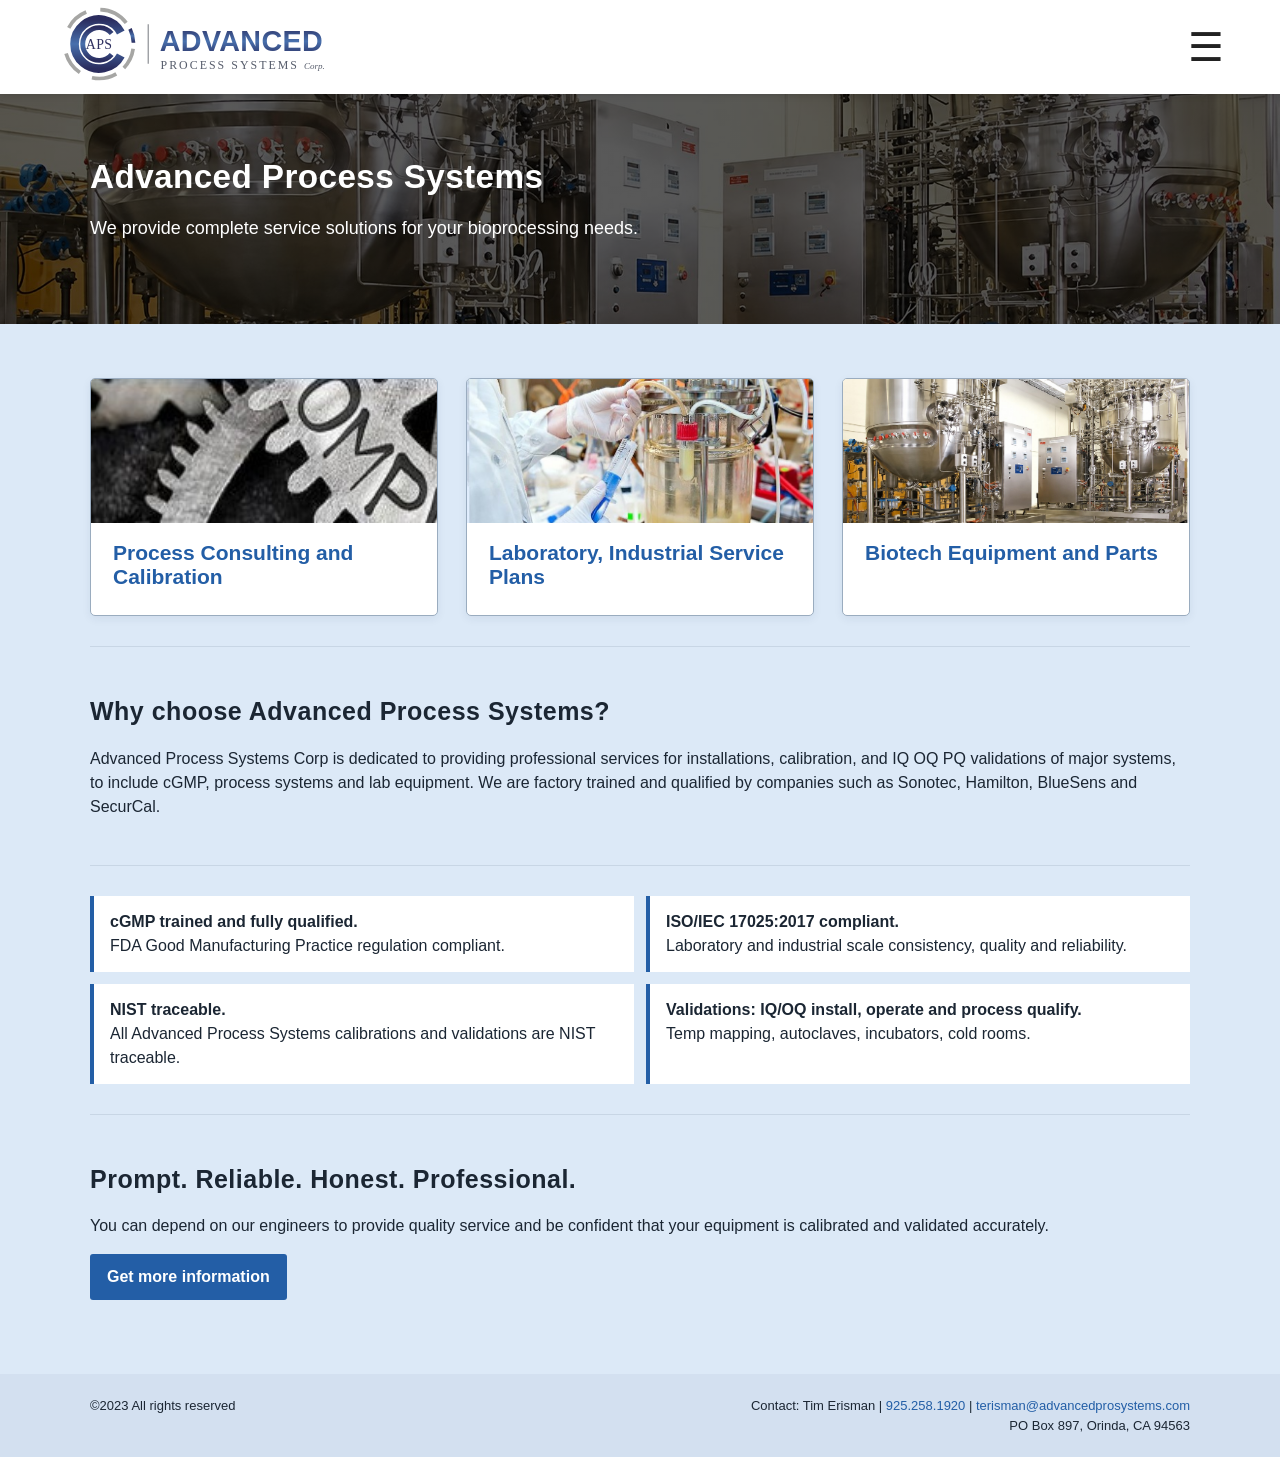
<file: index.html>
<!DOCTYPE html>
<html lang="en"><head><meta charset="utf-8"/><meta content="width=device-width,initial-scale=1" name="viewport"/><title>Complete Bioprocessing Service Solutions | Advanced Process Systems</title><meta content="Complete service solutions for bioprocessing needs." name="description"/><link href="assets/styles.css" rel="stylesheet"/></head><body><header class="site-header"><a href="index.html"><img alt="Advanced Process Systems" class="logo" src="assets/aps-logo.svg"/></a><button aria-label="Open menu" class="menu-btn">☰</button></header><nav class="nav"><a href="index.html">Home</a><a href="services.html">Services and Support</a><a href="calibrations.html">Advanced Calibrations</a><a href="lab-calibrations.html">Lab Calibrations</a><a href="electrical-calibration.html">Electrical Calibration</a><a href="flow-calibration.html">Flow Calibration</a><a href="pipette-calibration.html">Pipette Calibration</a><a href="pressure-calibration.html">Pressure Calibration</a><a href="temperature-calibration.html">Temperature Calibration</a><a href="validation.html">IQ OQ PQ Validation</a><a href="products.html">Products</a><a href="contact.html">Contact</a></nav><section class="hero"><div class="inner"><h1>Advanced Process Systems</h1><p>We provide complete service solutions for your bioprocessing needs.</p></div></section><main class="page compact-h2 tight-top"><div class="container">
<section class="section"><div class="grid three">
<a class="card feature" href="services.html"><img alt="Process consulting" src="assets/consulting.jpg"/><div class="copy"><h3>Process Consulting and Calibration</h3></div></a>
<a class="card feature" href="lab-calibrations.html"><img alt="Laboratory calibration" src="assets/lab-calibration.jpg"/><div class="copy"><h3>Laboratory, Industrial Service Plans</h3></div></a>
<a class="card feature" href="products.html"><img alt="Biotech equipment" src="assets/bioprocess.jpg"/><div class="copy"><h3>Biotech Equipment and Parts</h3></div></a></div></section>
<section class="section"><h2 class="section-title">Why choose Advanced Process Systems?</h2><p>Advanced Process Systems Corp is dedicated to providing professional services for installations, calibration, and IQ OQ PQ validations of major systems, to include cGMP, process systems and lab equipment. We are factory trained and qualified by companies such as Sonotec, Hamilton, BlueSens and SecurCal.</p></section>
<section class="section"><div class="checks"><div class="check"><strong>cGMP trained and fully qualified.</strong><br/>FDA Good Manufacturing Practice regulation compliant.</div><div class="check"><strong>ISO/IEC 17025:2017 compliant.</strong><br/>Laboratory and industrial scale consistency, quality and reliability.</div><div class="check"><strong>NIST traceable.</strong><br/>All Advanced Process Systems calibrations and validations are NIST traceable.</div><div class="check"><strong>Validations: IQ/OQ install, operate and process qualify.</strong><br/>Temp mapping, autoclaves, incubators, cold rooms.</div></div></section>
<section class="section"><h2 class="section-title">Prompt. Reliable. Honest. Professional.</h2><p>You can depend on our engineers to provide quality service and be confident that your equipment is calibrated and validated accurately.</p><a class="button" href="contact.html">Get more information</a></section></div></main><footer class="footer"><div class="inner"><div>©2023 All rights reserved</div><div>Contact: Tim Erisman | <a href="tel:+19252581920">925.258.1920</a> | <a href="mailto:terisman@advancedprosystems.com">terisman@advancedprosystems.com</a><br/>PO Box 897, Orinda, CA 94563</div></div></footer><script src="assets/site.js"></script></body></html>
</file>
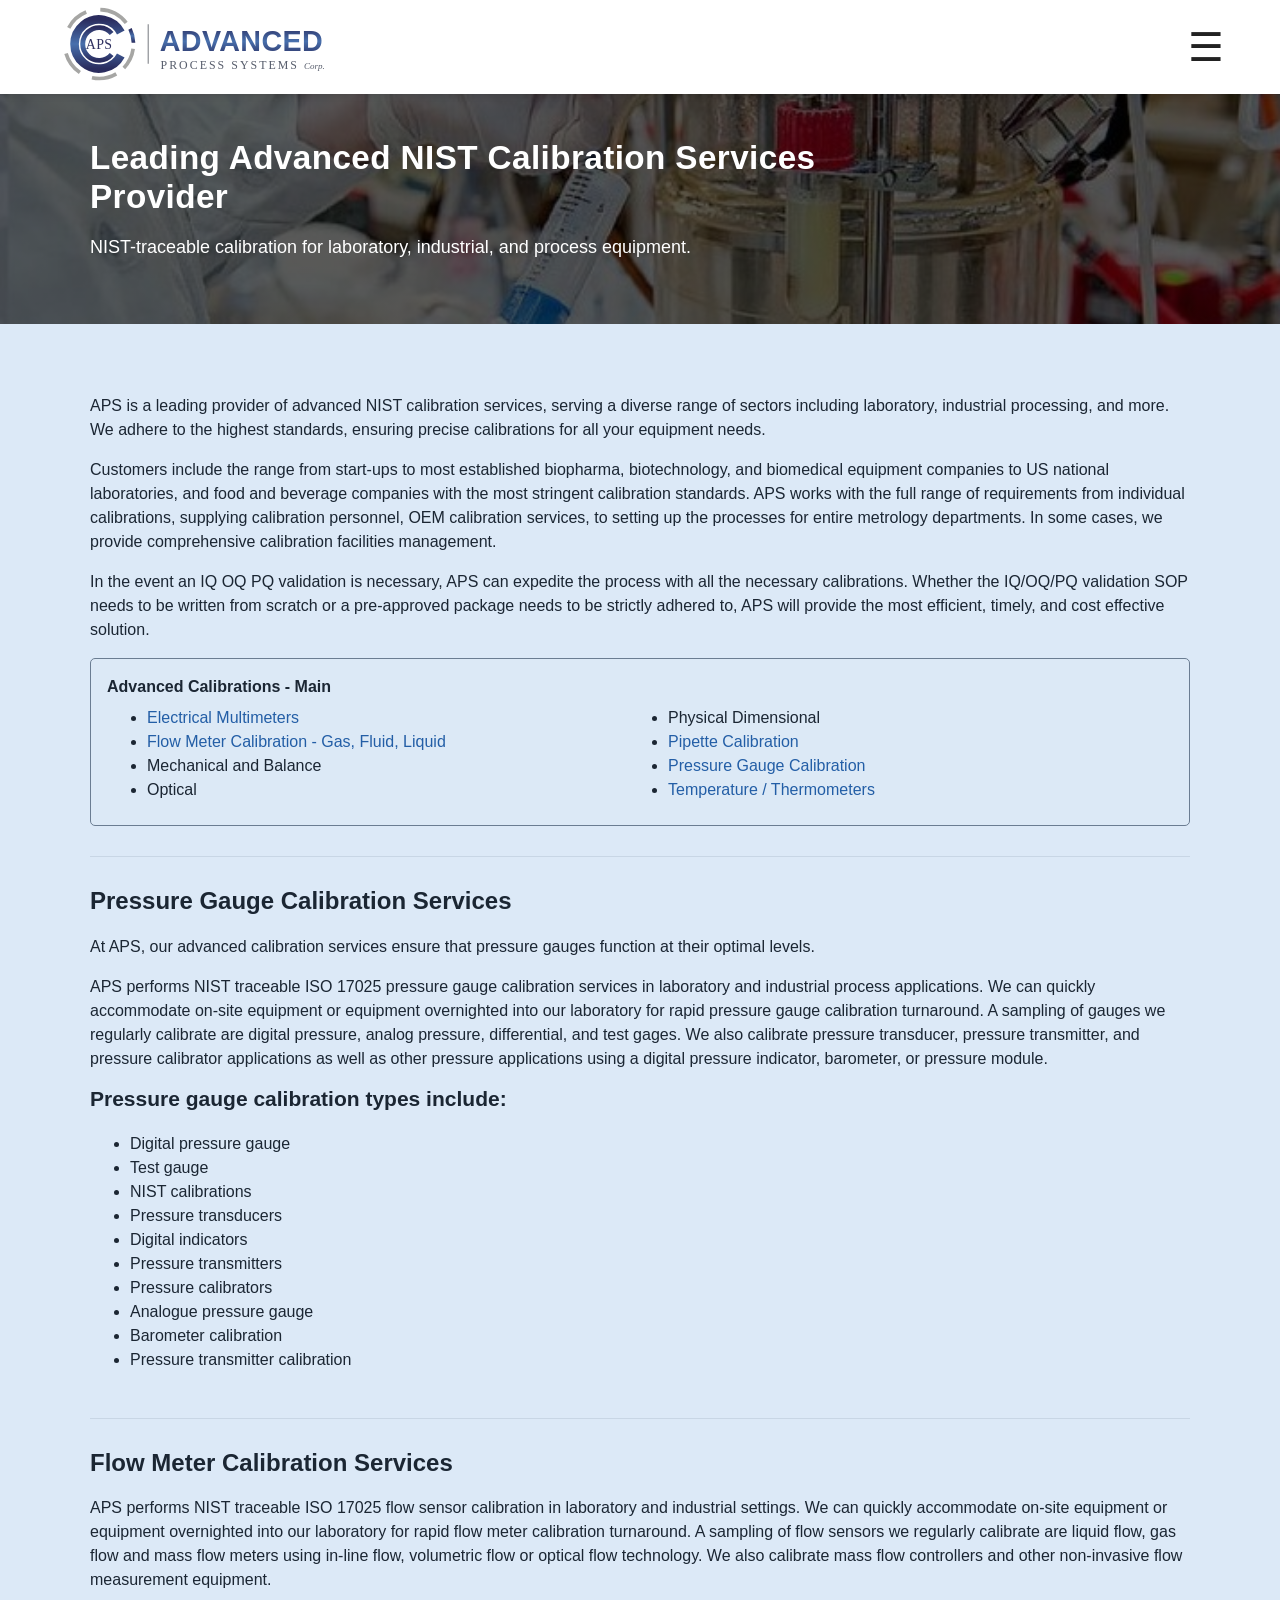
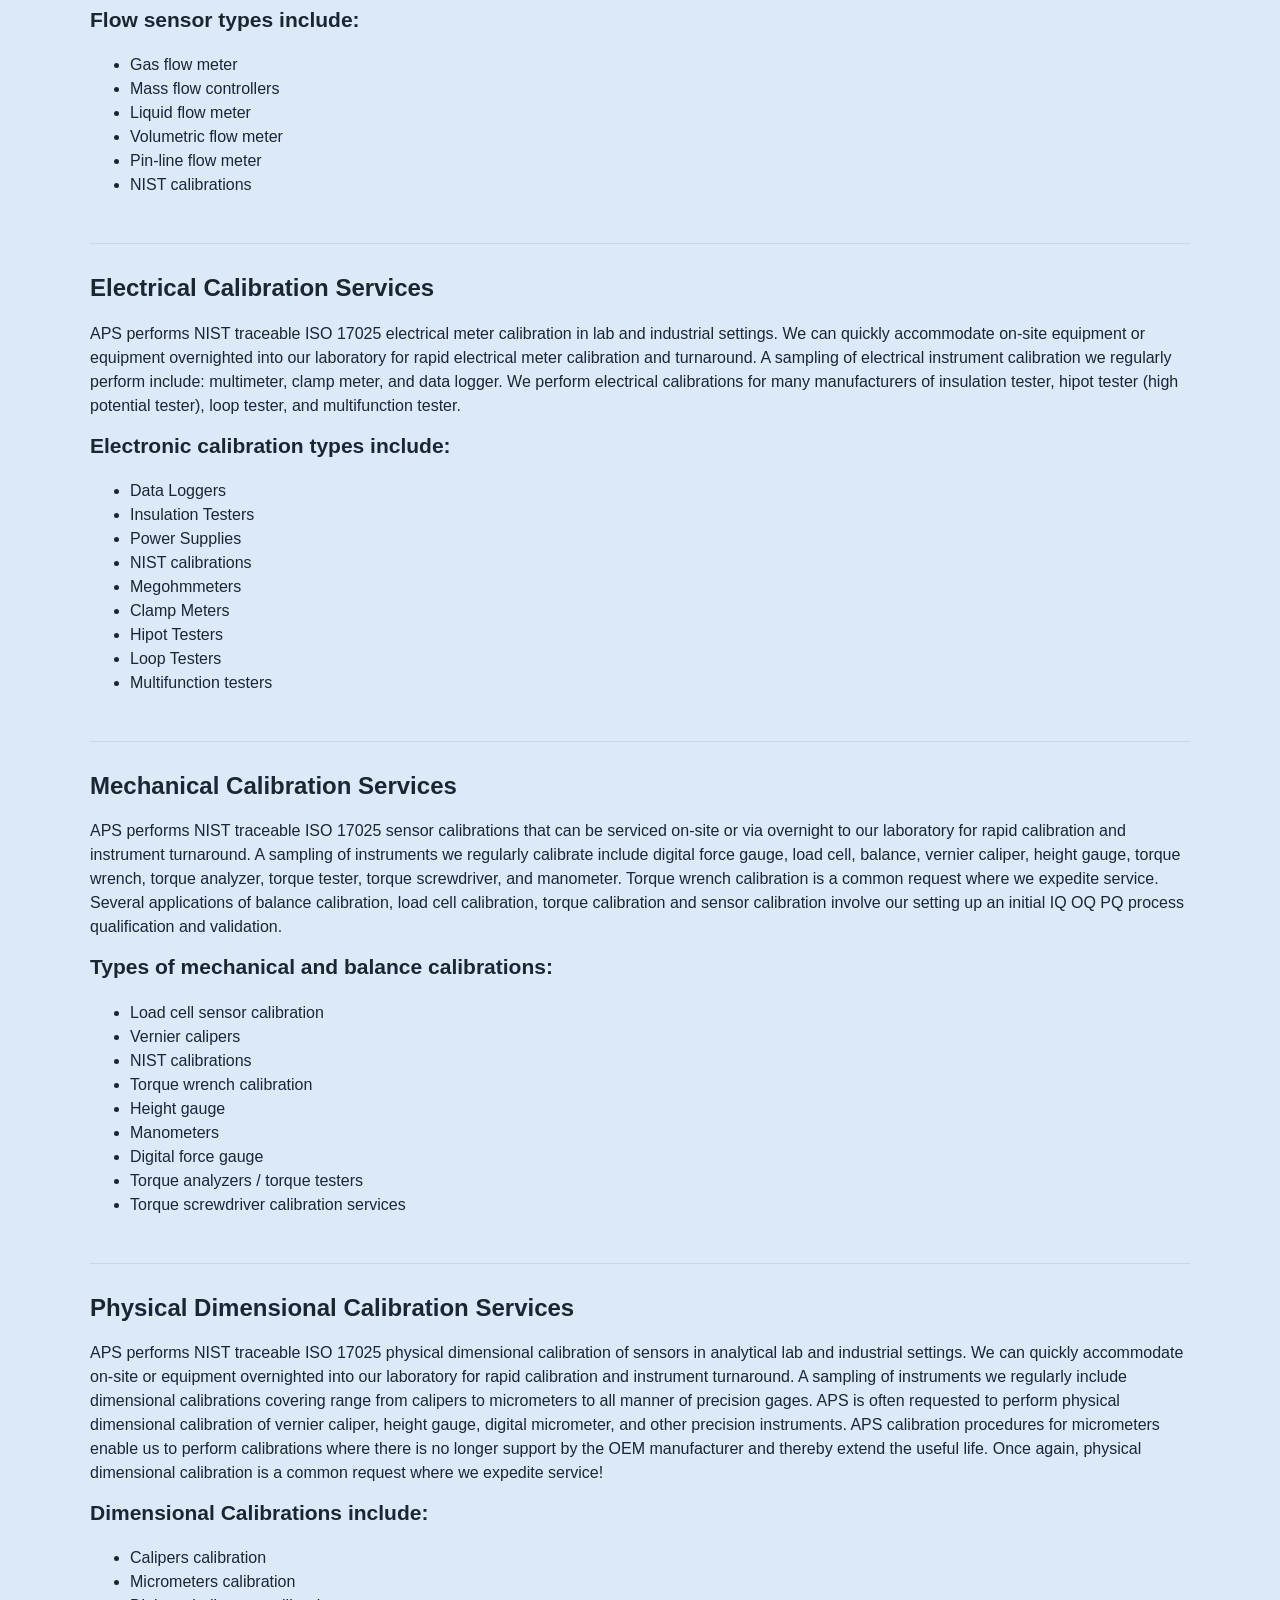
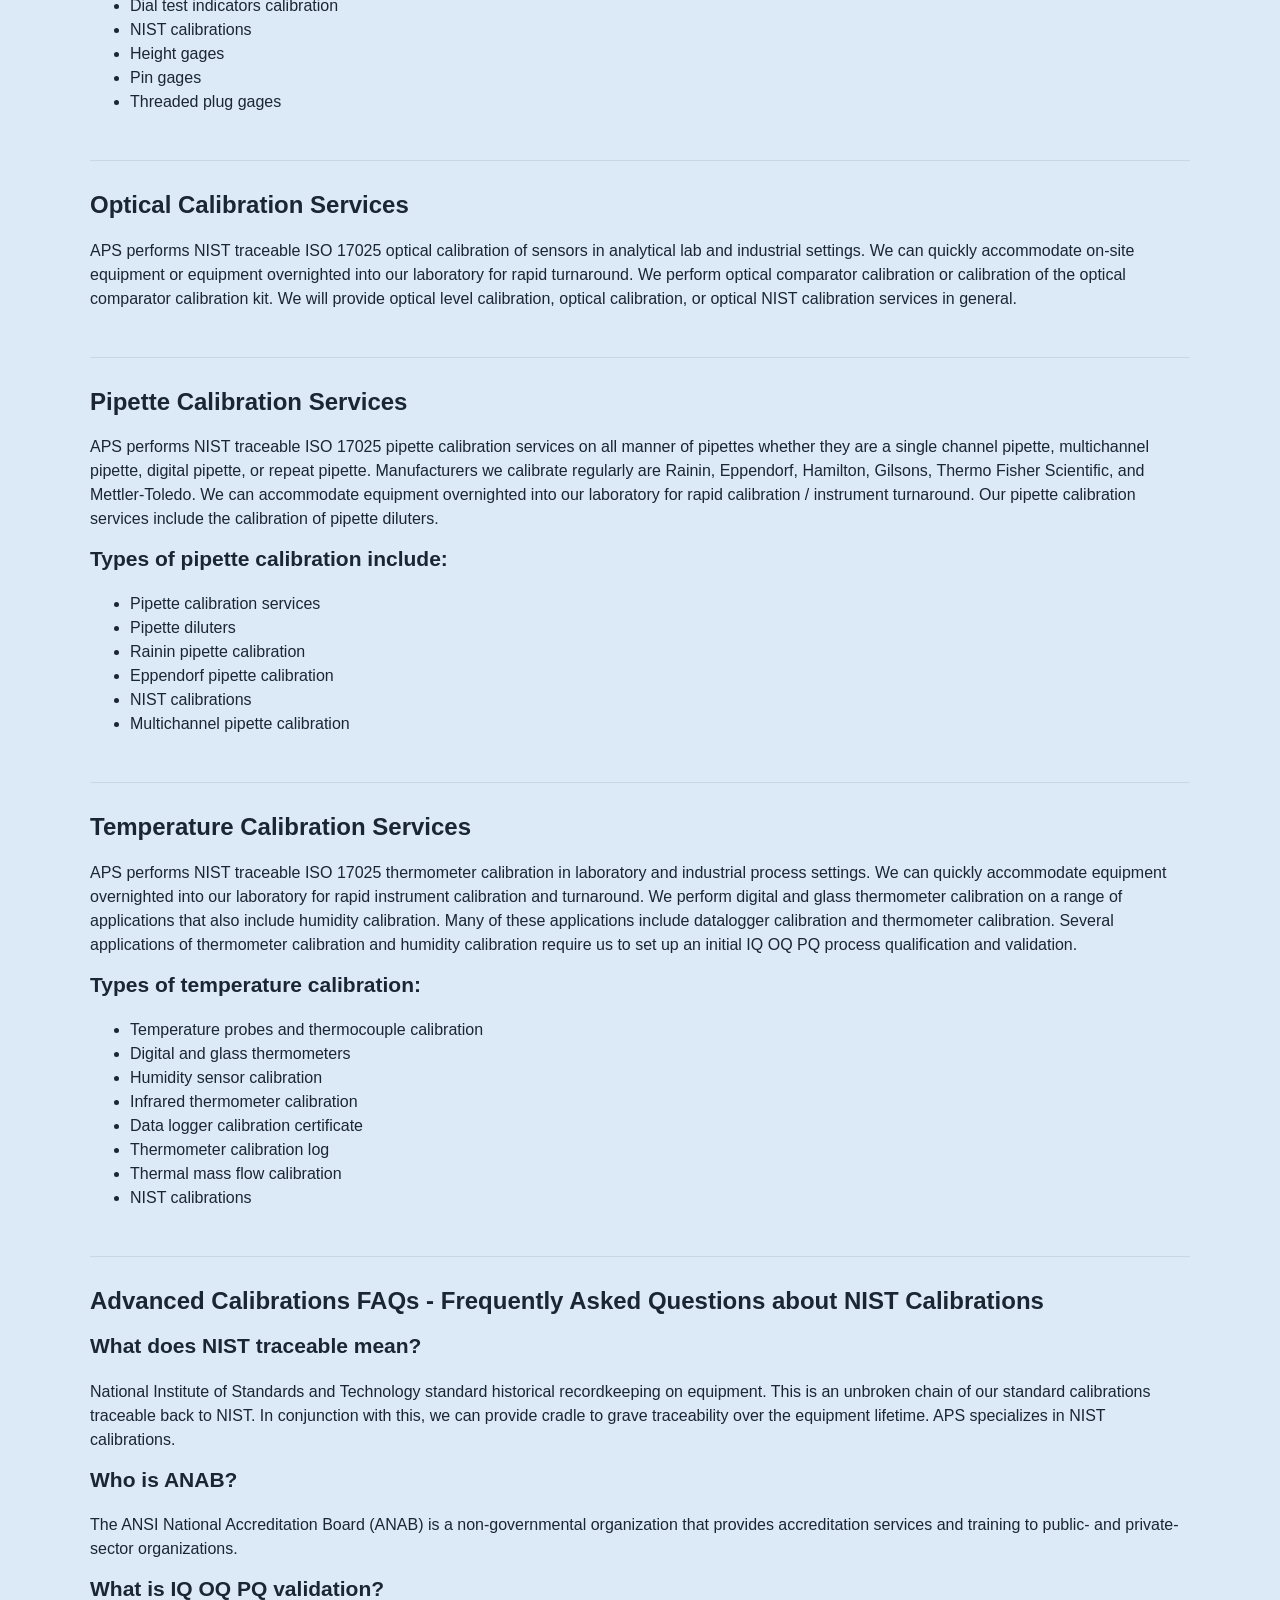
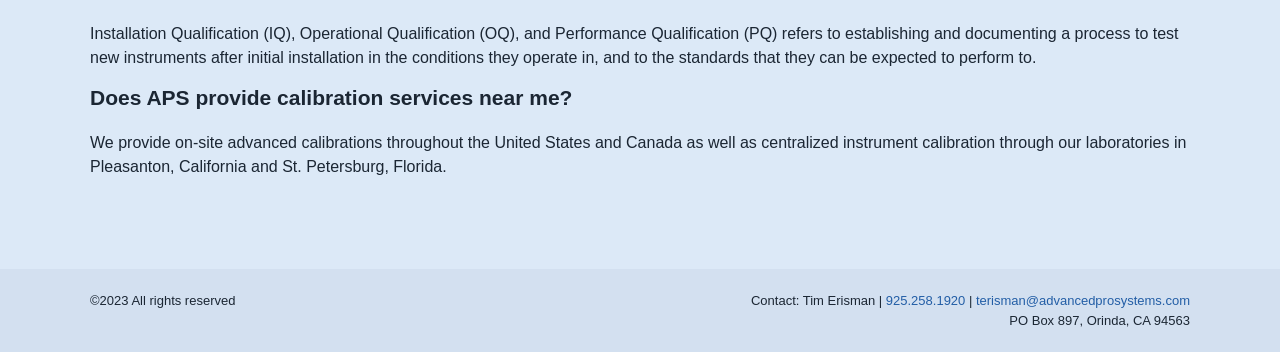
<file: calibrations.html>
<!DOCTYPE html>
<html lang="en"><head><meta charset="utf-8"/><meta content="width=device-width,initial-scale=1" name="viewport"/><title>Advanced Calibrations | Advanced Process Systems</title><meta content="" name="description"/><link href="assets/styles.css" rel="stylesheet"/></head><body><header class="site-header"><a href="index.html"><img alt="Advanced Process Systems" class="logo" src="assets/aps-logo.svg"/></a><button aria-label="Open menu" class="menu-btn">☰</button></header><nav class="nav"><a href="index.html">Home</a><a href="services.html">Services and Support</a><a href="calibrations.html">Advanced Calibrations</a><a href="lab-calibrations.html">Lab Calibrations</a><a href="electrical-calibration.html">Electrical Calibration</a><a href="flow-calibration.html">Flow Calibration</a><a href="pipette-calibration.html">Pipette Calibration</a><a href="pressure-calibration.html">Pressure Calibration</a><a href="temperature-calibration.html">Temperature Calibration</a><a href="validation.html">IQ OQ PQ Validation</a><a href="products.html">Products</a><a href="contact.html">Contact</a></nav><section class="hero lab"><div class="inner"><h1>Leading Advanced NIST Calibration Services Provider</h1><p>NIST-traceable calibration for laboratory, industrial, and process equipment.</p></div></section><main class="page compact-h2 tight-top"><div class="container"><section class="section"><p>APS is a leading provider of advanced NIST calibration services, serving a diverse range of sectors including laboratory, industrial processing, and more. We adhere to the highest standards, ensuring precise calibrations for all your equipment needs.</p><p>Customers include the range from start-ups to most established biopharma, biotechnology, and biomedical equipment companies to US national laboratories, and food and beverage companies with the most stringent calibration standards. APS works with the full range of requirements from individual calibrations, supplying calibration personnel, OEM calibration services, to setting up the processes for entire metrology departments. In some cases, we provide comprehensive calibration facilities management.</p><p>In the event an IQ OQ PQ validation is necessary, APS can expedite the process with all the necessary calibrations. Whether the IQ/OQ/PQ validation SOP needs to be written from scratch or a pre-approved package needs to be strictly adhered to, APS will provide the most efficient, timely, and cost effective solution.</p><div class="service-menu"><strong>Advanced Calibrations - Main</strong><ul>
<li><a href="electrical-calibration.html">Electrical Multimeters</a></li><li><a href="flow-calibration.html">Flow Meter Calibration - Gas, Fluid, Liquid</a></li><li>Mechanical and Balance</li><li>Optical</li><li>Physical Dimensional</li><li><a href="pipette-calibration.html">Pipette Calibration</a></li><li><a href="pressure-calibration.html">Pressure Gauge Calibration</a></li><li><a href="temperature-calibration.html">Temperature / Thermometers</a></li></ul></div></section><section class="section"><h2>Pressure Gauge Calibration Services</h2><p>At APS, our advanced calibration services ensure that pressure gauges function at their optimal levels.</p><p>APS performs NIST traceable ISO 17025 pressure gauge calibration services in laboratory and industrial process applications. We can quickly accommodate on-site equipment or equipment overnighted into our laboratory for rapid pressure gauge calibration turnaround. A sampling of gauges we regularly calibrate are digital pressure, analog pressure, differential, and test gages. We also calibrate pressure transducer, pressure transmitter, and pressure calibrator applications as well as other pressure applications using a digital pressure indicator, barometer, or pressure module.</p><h3>Pressure gauge calibration types include:</h3><ul><li>Digital pressure gauge</li><li>Test gauge</li><li>NIST calibrations</li><li>Pressure transducers</li><li>Digital indicators</li><li>Pressure transmitters</li><li>Pressure calibrators</li><li>Analogue pressure gauge</li><li>Barometer calibration</li><li>Pressure transmitter calibration</li></ul></section><section class="section"><h2>Flow Meter Calibration Services</h2><p>APS performs NIST traceable ISO 17025 flow sensor calibration in laboratory and industrial settings. We can quickly accommodate on-site equipment or equipment overnighted into our laboratory for rapid flow meter calibration turnaround. A sampling of flow sensors we regularly calibrate are liquid flow, gas flow and mass flow meters using in-line flow, volumetric flow or optical flow technology. We also calibrate mass flow controllers and other non-invasive flow measurement equipment.</p><h3>Flow sensor types include:</h3><ul><li>Gas flow meter</li><li>Mass flow controllers</li><li>Liquid flow meter</li><li>Volumetric flow meter</li><li>Pin-line flow meter</li><li>NIST calibrations</li></ul></section><section class="section"><h2>Electrical Calibration Services</h2><p>APS performs NIST traceable ISO 17025 electrical meter calibration in lab and industrial settings. We can quickly accommodate on-site equipment or equipment overnighted into our laboratory for rapid electrical meter calibration and turnaround. A sampling of electrical instrument calibration we regularly perform include: multimeter, clamp meter, and data logger. We perform electrical calibrations for many manufacturers of insulation tester, hipot tester (high potential tester), loop tester, and multifunction tester.</p><h3>Electronic calibration types include:</h3><ul><li>Data Loggers</li><li>Insulation Testers</li><li>Power Supplies</li><li>NIST calibrations</li><li>Megohmmeters</li><li>Clamp Meters</li><li>Hipot Testers</li><li>Loop Testers</li><li>Multifunction testers</li></ul></section><section class="section"><h2>Mechanical Calibration Services</h2><p>APS performs NIST traceable ISO 17025 sensor calibrations that can be serviced on-site or via overnight to our laboratory for rapid calibration and instrument turnaround. A sampling of instruments we regularly calibrate include digital force gauge, load cell, balance, vernier caliper, height gauge, torque wrench, torque analyzer, torque tester, torque screwdriver, and manometer. Torque wrench calibration is a common request where we expedite service. Several applications of balance calibration, load cell calibration, torque calibration and sensor calibration involve our setting up an initial IQ OQ PQ process qualification and validation.</p><h3>Types of mechanical and balance calibrations:</h3><ul><li>Load cell sensor calibration</li><li>Vernier calipers</li><li>NIST calibrations</li><li>Torque wrench calibration</li><li>Height gauge</li><li>Manometers</li><li>Digital force gauge</li><li>Torque analyzers / torque testers</li><li>Torque screwdriver calibration services</li></ul></section><section class="section"><h2>Physical Dimensional Calibration Services</h2><p>APS performs NIST traceable ISO 17025 physical dimensional calibration of sensors in analytical lab and industrial settings. We can quickly accommodate on-site or equipment overnighted into our laboratory for rapid calibration and instrument turnaround. A sampling of instruments we regularly include dimensional calibrations covering range from calipers to micrometers to all manner of precision gages. APS is often requested to perform physical dimensional calibration of vernier caliper, height gauge, digital micrometer, and other precision instruments. APS calibration procedures for micrometers enable us to perform calibrations where there is no longer support by the OEM manufacturer and thereby extend the useful life. Once again, physical dimensional calibration is a common request where we expedite service!</p><h3>Dimensional Calibrations include:</h3><ul><li>Calipers calibration</li><li>Micrometers calibration</li><li>Dial test indicators calibration</li><li>NIST calibrations</li><li>Height gages</li><li>Pin gages</li><li>Threaded plug gages</li></ul></section><section class="section"><h2>Optical Calibration Services</h2><p>APS performs NIST traceable ISO 17025 optical calibration of sensors in analytical lab and industrial settings. We can quickly accommodate on-site equipment or equipment overnighted into our laboratory for rapid turnaround. We perform optical comparator calibration or calibration of the optical comparator calibration kit. We will provide optical level calibration, optical calibration, or optical NIST calibration services in general.</p></section><section class="section"><h2>Pipette Calibration Services</h2><p>APS performs NIST traceable ISO 17025 pipette calibration services on all manner of pipettes whether they are a single channel pipette, multichannel pipette, digital pipette, or repeat pipette. Manufacturers we calibrate regularly are Rainin, Eppendorf, Hamilton, Gilsons, Thermo Fisher Scientific, and Mettler-Toledo. We can accommodate equipment overnighted into our laboratory for rapid calibration / instrument turnaround. Our pipette calibration services include the calibration of pipette diluters.</p><h3>Types of pipette calibration include:</h3><ul><li>Pipette calibration services</li><li>Pipette diluters</li><li>Rainin pipette calibration</li><li>Eppendorf pipette calibration</li><li>NIST calibrations</li><li>Multichannel pipette calibration</li></ul></section><section class="section"><h2>Temperature Calibration Services</h2><p>APS performs NIST traceable ISO 17025 thermometer calibration in laboratory and industrial process settings. We can quickly accommodate equipment overnighted into our laboratory for rapid instrument calibration and turnaround. We perform digital and glass thermometer calibration on a range of applications that also include humidity calibration. Many of these applications include datalogger calibration and thermometer calibration. Several applications of thermometer calibration and humidity calibration require us to set up an initial IQ OQ PQ process qualification and validation.</p><h3>Types of temperature calibration:</h3><ul><li>Temperature probes and thermocouple calibration</li><li>Digital and glass thermometers</li><li>Humidity sensor calibration</li><li>Infrared thermometer calibration</li><li>Data logger calibration certificate</li><li>Thermometer calibration log</li><li>Thermal mass flow calibration</li><li>NIST calibrations</li></ul></section><section class="section"><h2>Advanced Calibrations FAQs - Frequently Asked Questions about NIST Calibrations</h2><h3>What does NIST traceable mean?</h3><p>National Institute of Standards and Technology standard historical recordkeeping on equipment. This is an unbroken chain of our standard calibrations traceable back to NIST. In conjunction with this, we can provide cradle to grave traceability over the equipment lifetime. APS specializes in NIST calibrations.</p><h3>Who is ANAB?</h3><p>The ANSI National Accreditation Board (ANAB) is a non-governmental organization that provides accreditation services and training to public- and private-sector organizations.</p><h3>What is IQ OQ PQ validation?</h3><p>Installation Qualification (IQ), Operational Qualification (OQ), and Performance Qualification (PQ) refers to establishing and documenting a process to test new instruments after initial installation in the conditions they operate in, and to the standards that they can be expected to perform to.</p><h3>Does APS provide calibration services near me?</h3><p>We provide on-site advanced calibrations throughout the United States and Canada as well as centralized instrument calibration through our laboratories in Pleasanton, California and St. Petersburg, Florida.</p></section></div></main><footer class="footer"><div class="inner"><div>©2023 All rights reserved</div><div>Contact: Tim Erisman | <a href="tel:+19252581920">925.258.1920</a> | <a href="mailto:terisman@advancedprosystems.com">terisman@advancedprosystems.com</a><br/>PO Box 897, Orinda, CA 94563</div></div></footer><script src="assets/site.js"></script></body></html>
</file>
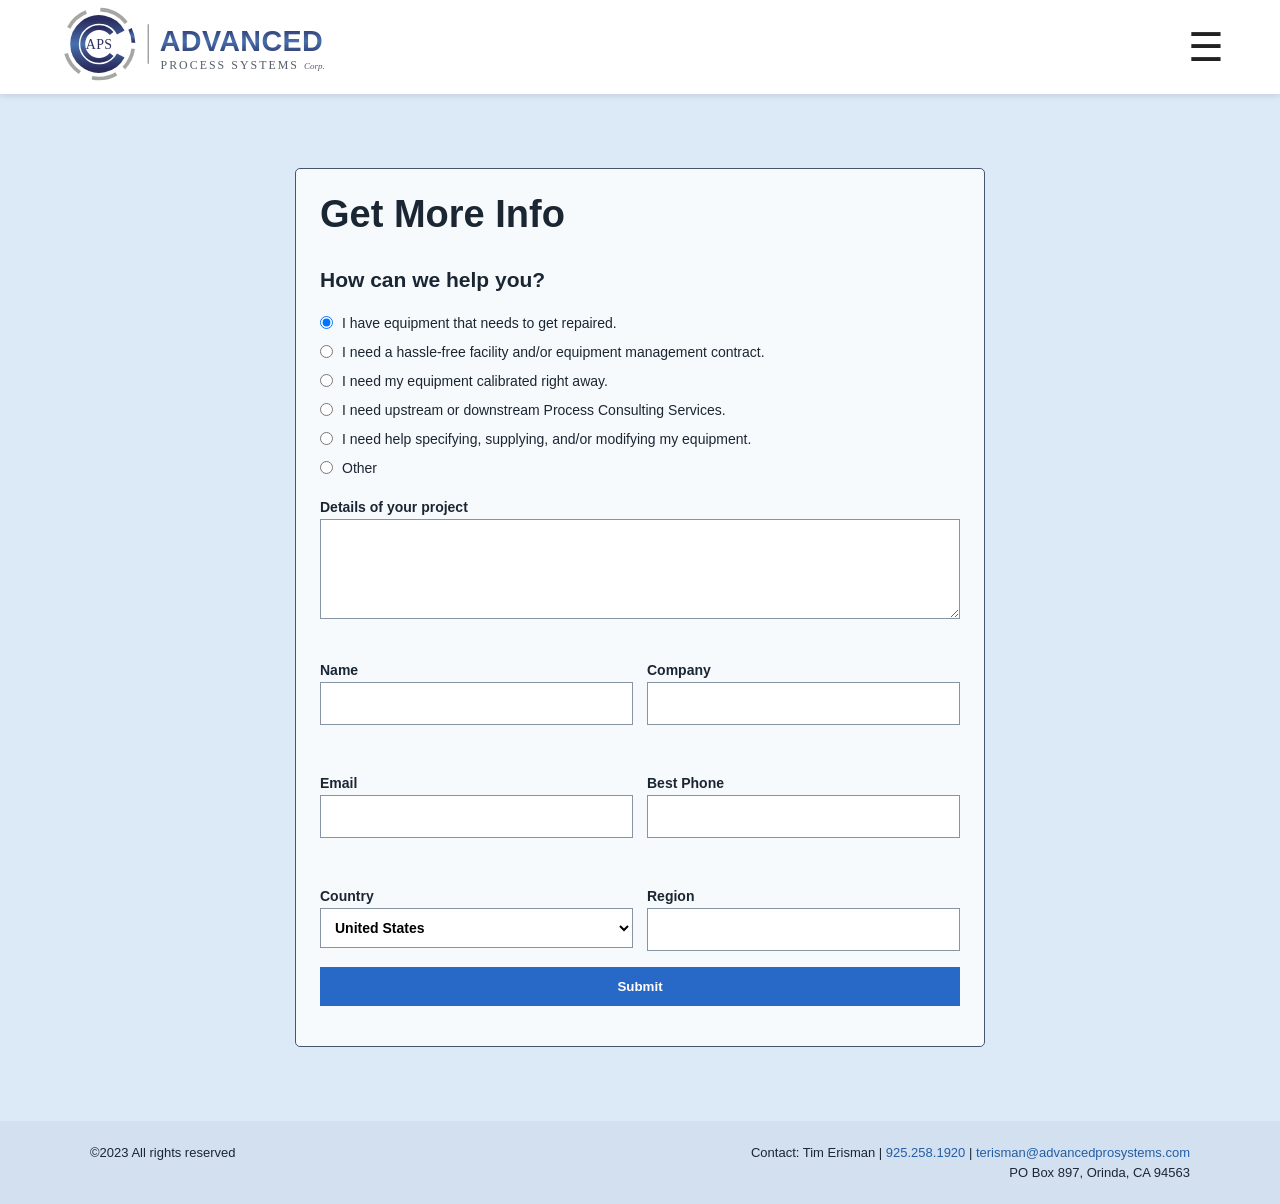
<file: contact.html>
<!DOCTYPE html>
<html lang="en"><head><meta charset="utf-8"/><meta content="width=device-width,initial-scale=1" name="viewport"/><title>Get More Info | Advanced Process Systems</title><meta content="" name="description"/><link href="assets/styles.css" rel="stylesheet"/></head><body><header class="site-header"><a href="index.html"><img alt="Advanced Process Systems" class="logo" src="assets/aps-logo.svg"/></a><button aria-label="Open menu" class="menu-btn">☰</button></header><nav class="nav"><a href="index.html">Home</a><a href="services.html">Services and Support</a><a href="calibrations.html">Advanced Calibrations</a><a href="lab-calibrations.html">Lab Calibrations</a><a href="electrical-calibration.html">Electrical Calibration</a><a href="flow-calibration.html">Flow Calibration</a><a href="pipette-calibration.html">Pipette Calibration</a><a href="pressure-calibration.html">Pressure Calibration</a><a href="temperature-calibration.html">Temperature Calibration</a><a href="validation.html">IQ OQ PQ Validation</a><a href="products.html">Products</a><a href="contact.html">Contact</a></nav><main class="page"><div class="container"><section class="section"><form id="contact-form" action="https://usebasin.com/f/c67857fd4c16" method="POST"><input autocomplete="off" name="_gotcha" style="display:none" tabindex="-1" type="text"/><h1>Get More Info</h1><h3>How can we help you?</h3><div class="radio"><label><input checked="" name="reason" type="radio" value="Equipment repair"/> I have equipment that needs to get repaired.</label><label><input name="reason" type="radio" value="Service contract"/> I need a hassle-free facility and/or equipment management contract.</label><label><input name="reason" type="radio" value="Calibration"/> I need my equipment calibrated right away.</label><label><input name="reason" type="radio" value="Process consulting"/> I need upstream or downstream Process Consulting Services.</label><label><input name="reason" type="radio" value="Specify or buy equipment"/> I need help specifying, supplying, and/or modifying my equipment.</label><label><input name="reason" type="radio" value="Other"/> Other</label></div><p><label>Details of your project<textarea name="details"></textarea></label></p><div class="form-grid"><p><label>Name<input name="name" required=""/></label></p><p><label>Company<input name="company"/></label></p><p><label>Email<input name="email" required="" type="email"/></label></p><p><label>Best Phone<input name="phone" type="tel"/></label></p><p><label>Country<select name="country"><option>United States</option><option>Canada</option><option>Other</option></select></label></p><p><label>Region<input name="region"/></label></p></div><button class="submit" type="submit">Submit</button><p></p></form></section></div></main><footer class="footer"><div class="inner"><div>©2023 All rights reserved</div><div>Contact: Tim Erisman | <a href="tel:+19252581920">925.258.1920</a> | <a href="mailto:terisman@advancedprosystems.com">terisman@advancedprosystems.com</a><br/>PO Box 897, Orinda, CA 94563</div></div></footer><script src="assets/site.js"></script></body></html>
</file>
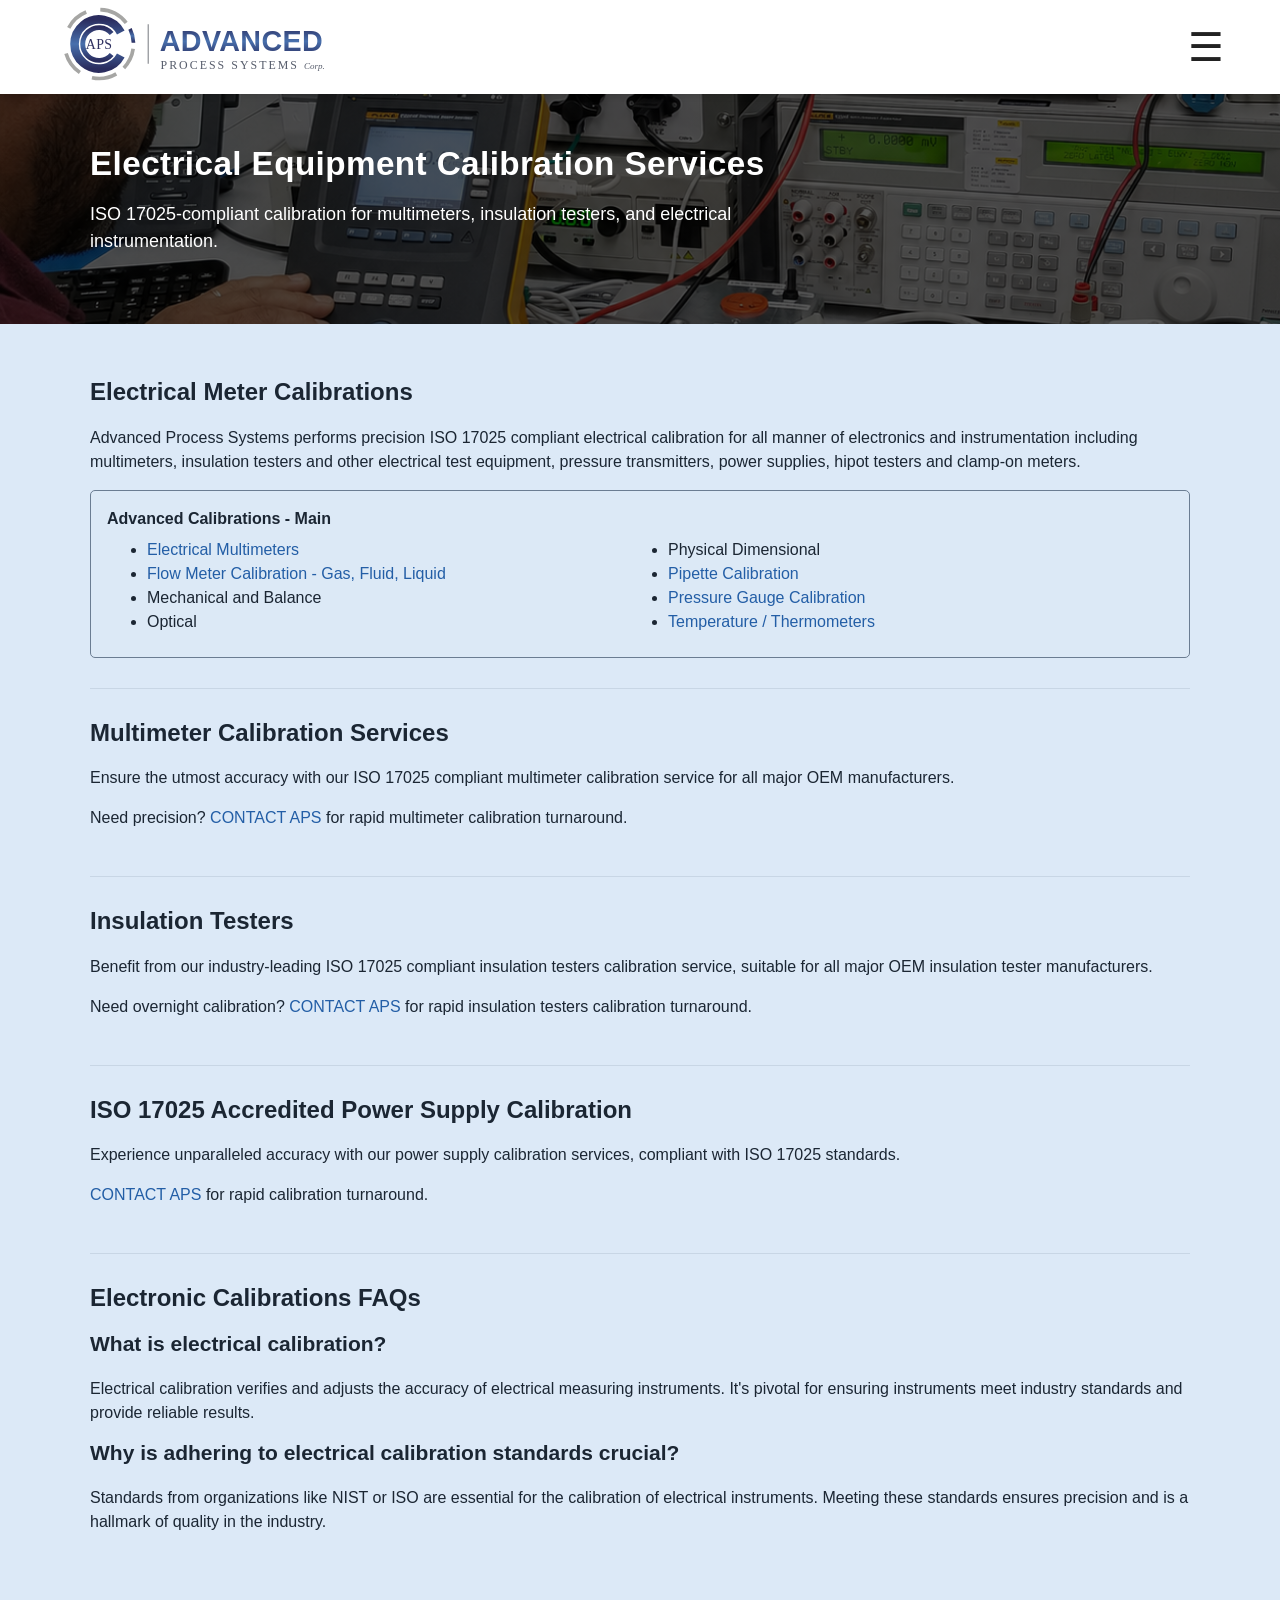
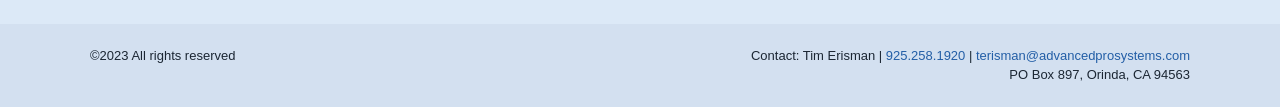
<file: electrical-calibration.html>
<!DOCTYPE html>
<html lang="en"><head><meta charset="utf-8"/><meta content="width=device-width,initial-scale=1" name="viewport"/><title>Electrical Calibration | Advanced Process Systems</title><meta content="" name="description"/><link href="assets/styles.css" rel="stylesheet"/></head><body><header class="site-header"><a href="index.html"><img alt="Advanced Process Systems" class="logo" src="assets/aps-logo.svg"/></a><button aria-label="Open menu" class="menu-btn">☰</button></header><nav class="nav"><a href="index.html">Home</a><a href="services.html">Services and Support</a><a href="calibrations.html">Advanced Calibrations</a><a href="lab-calibrations.html">Lab Calibrations</a><a href="electrical-calibration.html">Electrical Calibration</a><a href="flow-calibration.html">Flow Calibration</a><a href="pipette-calibration.html">Pipette Calibration</a><a href="pressure-calibration.html">Pressure Calibration</a><a href="temperature-calibration.html">Temperature Calibration</a><a href="validation.html">IQ OQ PQ Validation</a><a href="products.html">Products</a><a href="contact.html">Contact</a></nav><section class="hero elec"><div class="inner"><h1>Electrical Equipment Calibration Services</h1><p>ISO 17025-compliant calibration for multimeters, insulation testers, and electrical instrumentation.</p></div></section><main class="page compact-h2 tight-top"><div class="container">
<section class="section"><h2>Electrical Meter Calibrations</h2><p>Advanced Process Systems performs precision ISO 17025 compliant electrical calibration for all manner of electronics and instrumentation including multimeters, insulation testers and other electrical test equipment, pressure transmitters, power supplies, hipot testers and clamp-on meters.</p><div class="service-menu"><strong>Advanced Calibrations - Main</strong><ul>
<li><a href="electrical-calibration.html">Electrical Multimeters</a></li><li><a href="flow-calibration.html">Flow Meter Calibration - Gas, Fluid, Liquid</a></li><li>Mechanical and Balance</li><li>Optical</li><li>Physical Dimensional</li><li><a href="pipette-calibration.html">Pipette Calibration</a></li><li><a href="pressure-calibration.html">Pressure Gauge Calibration</a></li><li><a href="temperature-calibration.html">Temperature / Thermometers</a></li></ul></div></section>
<section class="section"><h2>Multimeter Calibration Services</h2><p>Ensure the utmost accuracy with our ISO 17025 compliant multimeter calibration service for all major OEM manufacturers.</p><p>Need precision? <a href="contact.html">CONTACT APS</a> for rapid multimeter calibration turnaround.</p></section>
<section class="section"><h2>Insulation Testers</h2><p>Benefit from our industry-leading ISO 17025 compliant insulation testers calibration service, suitable for all major OEM insulation tester manufacturers.</p><p>Need overnight calibration? <a href="contact.html">CONTACT APS</a> for rapid insulation testers calibration turnaround.</p></section>
<section class="section"><h2>ISO 17025 Accredited Power Supply Calibration</h2><p>Experience unparalleled accuracy with our power supply calibration services, compliant with ISO 17025 standards.</p><p><a href="contact.html">CONTACT APS</a> for rapid calibration turnaround.</p></section>
<section class="section"><h2>Electronic Calibrations FAQs</h2><h3>What is electrical calibration?</h3><p>Electrical calibration verifies and adjusts the accuracy of electrical measuring instruments. It's pivotal for ensuring instruments meet industry standards and provide reliable results.</p><h3>Why is adhering to electrical calibration standards crucial?</h3><p>Standards from organizations like NIST or ISO are essential for the calibration of electrical instruments. Meeting these standards ensures precision and is a hallmark of quality in the industry.</p></section></div></main><footer class="footer"><div class="inner"><div>©2023 All rights reserved</div><div>Contact: Tim Erisman | <a href="tel:+19252581920">925.258.1920</a> | <a href="mailto:terisman@advancedprosystems.com">terisman@advancedprosystems.com</a><br/>PO Box 897, Orinda, CA 94563</div></div></footer><script src="assets/site.js"></script></body></html>
</file>
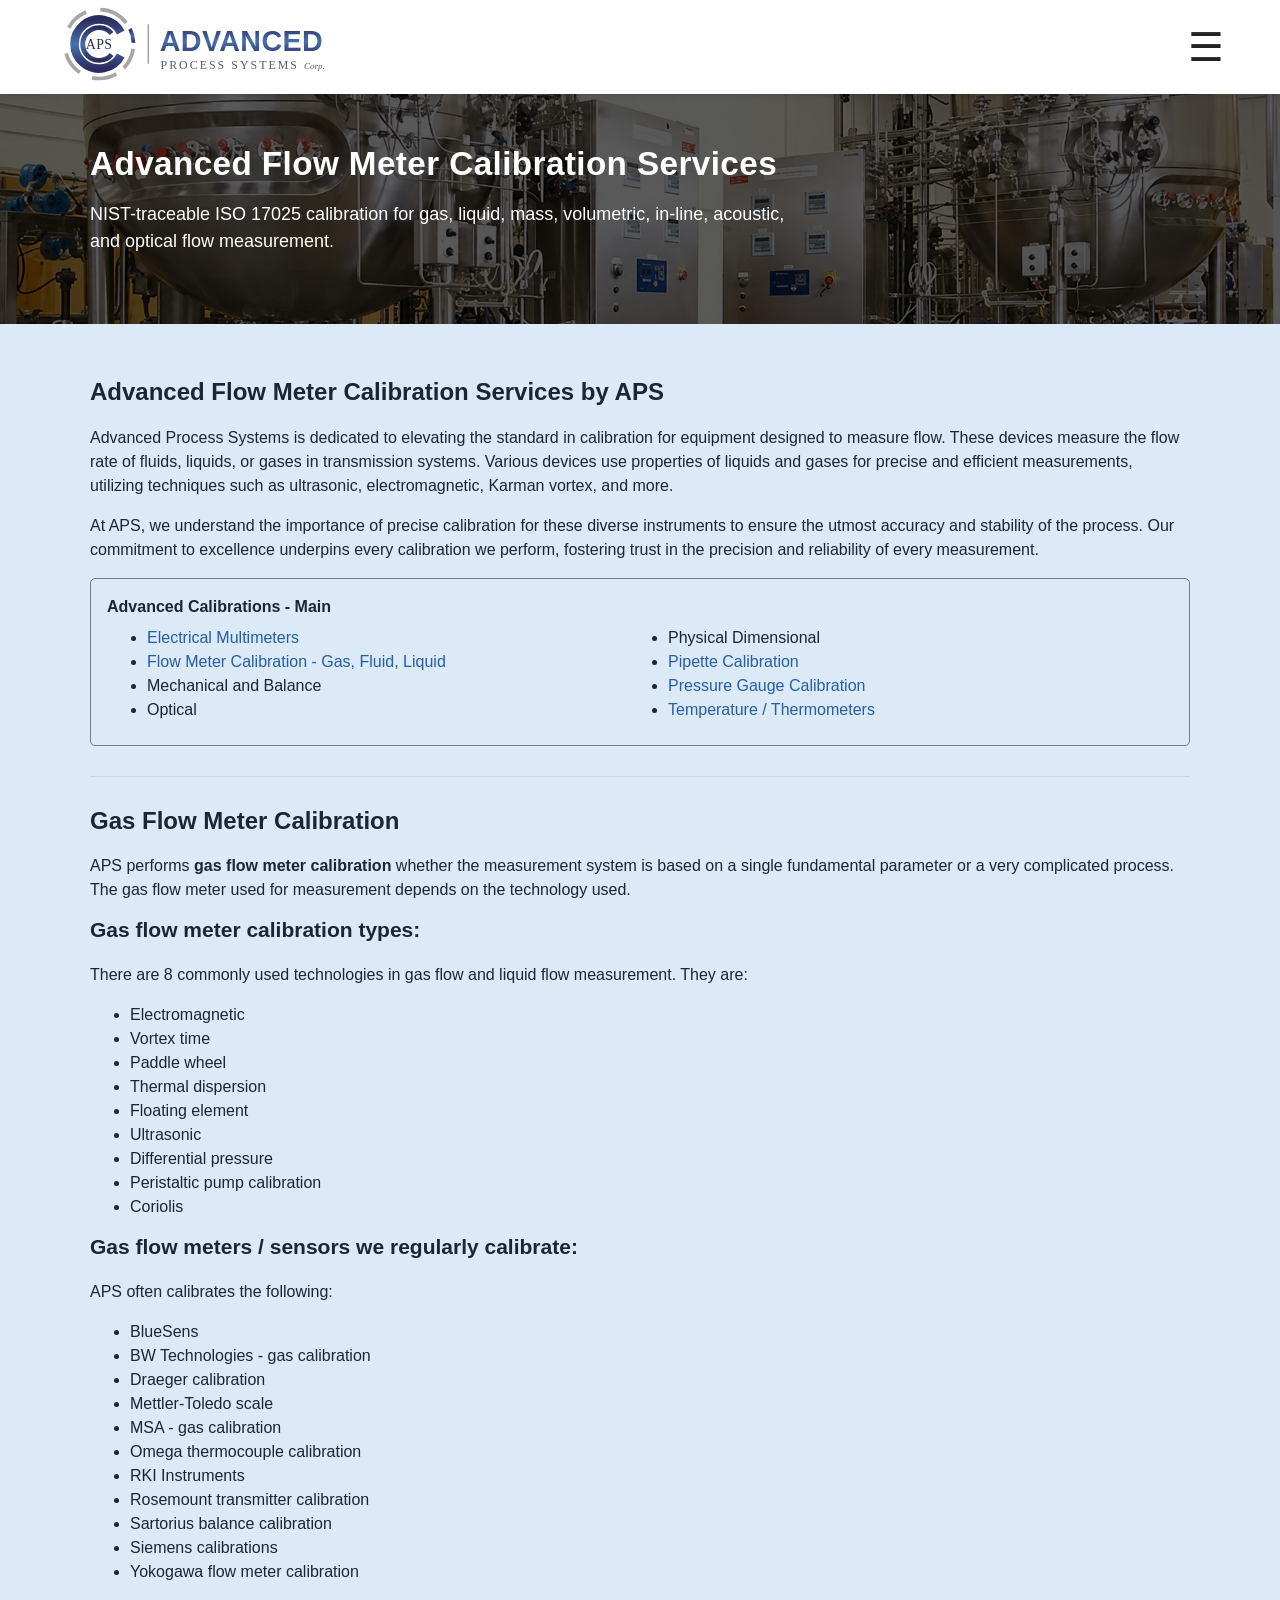
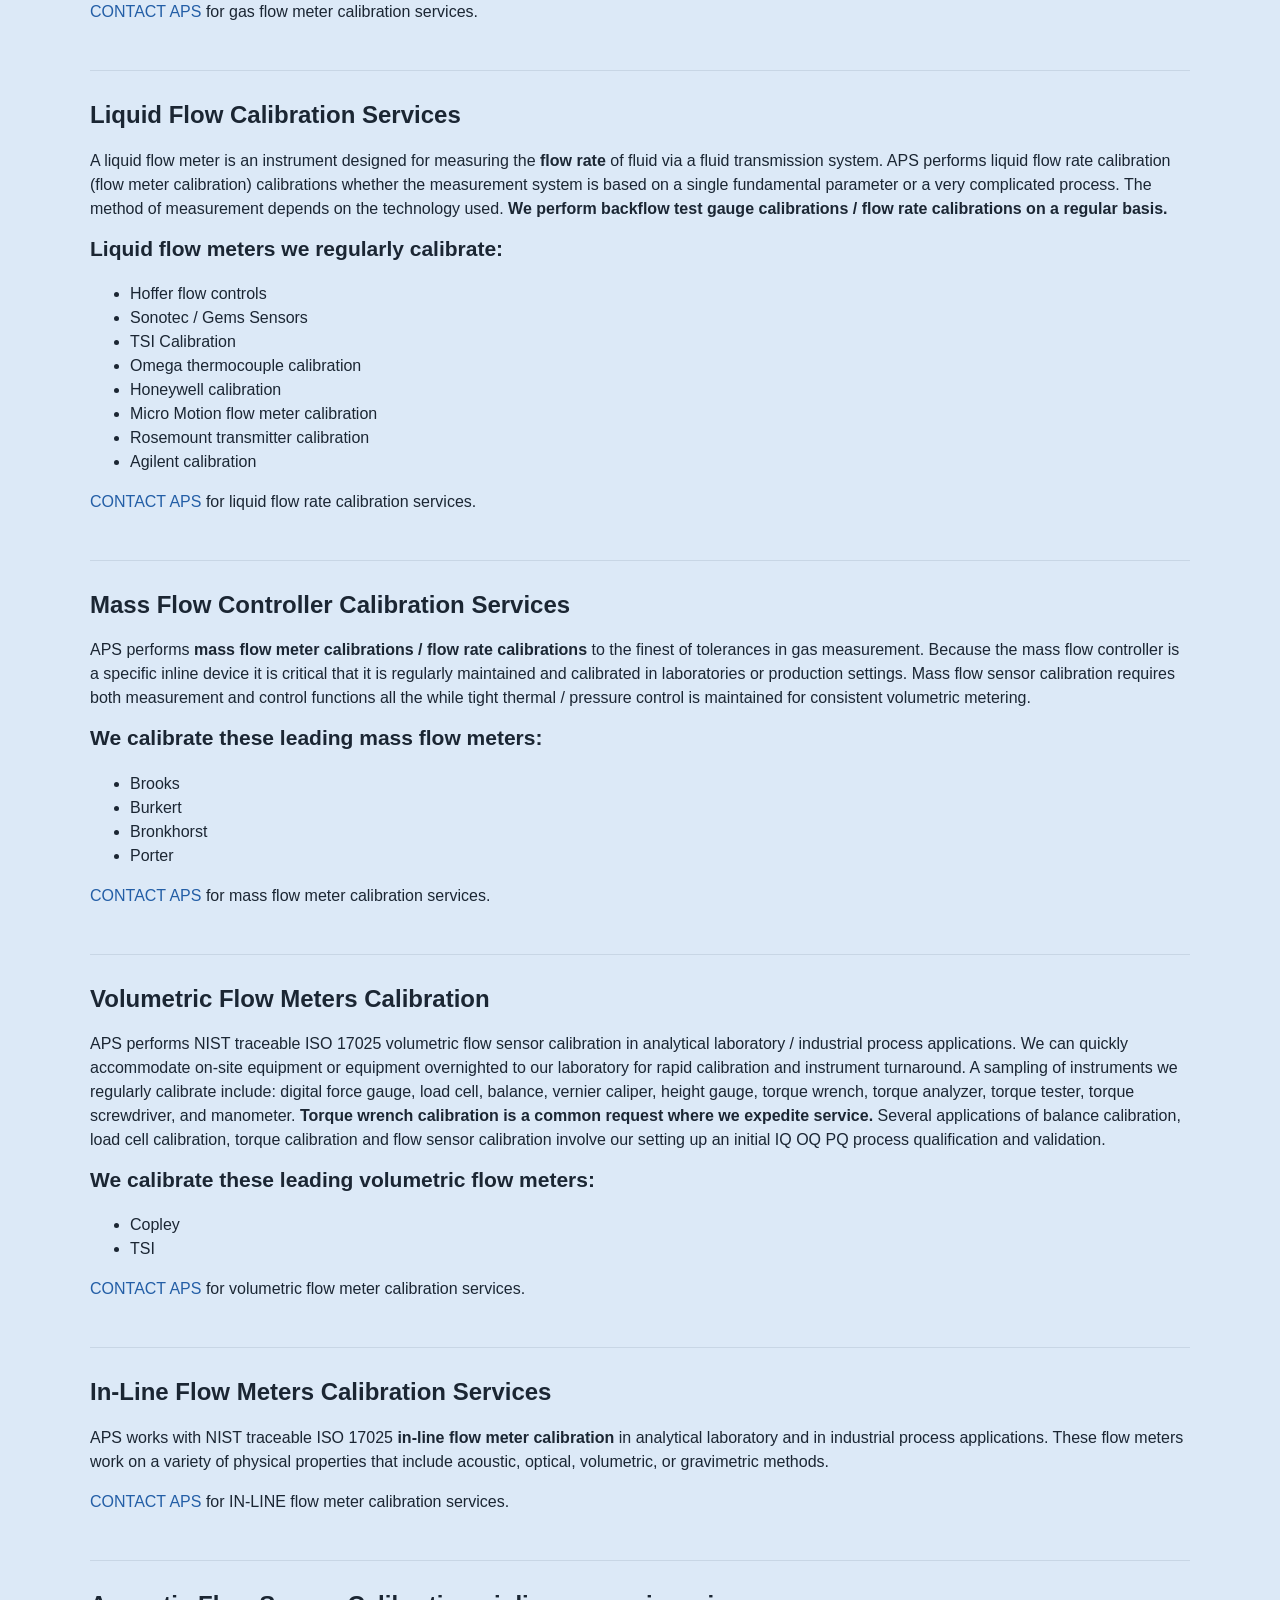
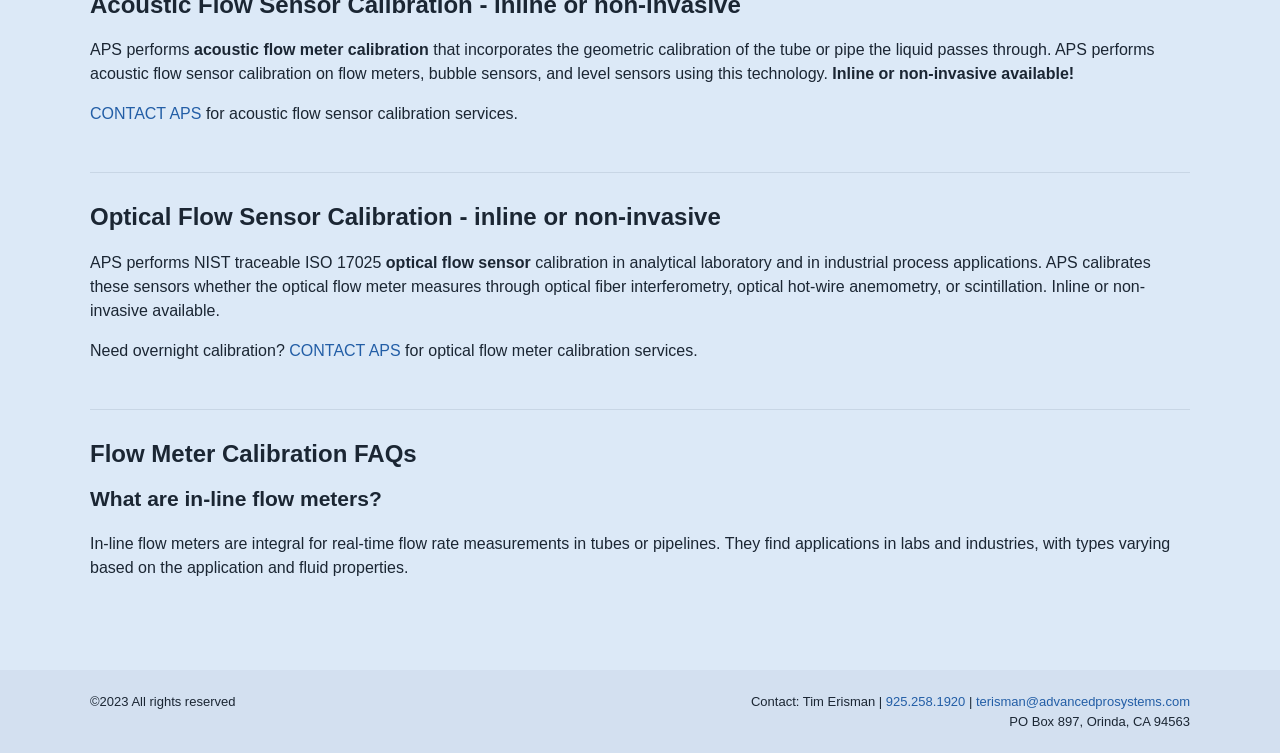
<file: flow-calibration.html>
<!DOCTYPE html>
<html lang="en"><head><meta charset="utf-8"/><meta content="width=device-width,initial-scale=1" name="viewport"/><title>Flow Meter Calibration | Advanced Process Systems</title><meta content="NIST-traceable ISO 17025 calibration for gas, liquid, mass, volumetric, in-line, acoustic, and optical flow meters and sensors." name="description"/><link href="assets/styles.css" rel="stylesheet"/></head><body><header class="site-header"><a href="index.html"><img alt="Advanced Process Systems" class="logo" src="assets/aps-logo.svg"/></a><button aria-label="Open menu" class="menu-btn">☰</button></header><nav class="nav"><a href="index.html">Home</a><a href="services.html">Services and Support</a><a href="calibrations.html">Advanced Calibrations</a><a href="lab-calibrations.html">Lab Calibrations</a><a href="electrical-calibration.html">Electrical Calibration</a><a href="flow-calibration.html">Flow Calibration</a><a href="pipette-calibration.html">Pipette Calibration</a><a href="pressure-calibration.html">Pressure Calibration</a><a href="temperature-calibration.html">Temperature Calibration</a><a href="validation.html">IQ OQ PQ Validation</a><a href="products.html">Products</a><a href="contact.html">Contact</a></nav><section class="hero"><div class="inner"><h1>Advanced Flow Meter Calibration Services</h1><p>NIST-traceable ISO 17025 calibration for gas, liquid, mass, volumetric, in-line, acoustic, and optical flow measurement.</p></div></section><main class="page compact-h2 tight-top"><div class="container">
<section class="section"><h2>Advanced Flow Meter Calibration Services by APS</h2><p>Advanced Process Systems is dedicated to elevating the standard in calibration for equipment designed to measure flow. These devices measure the flow rate of fluids, liquids, or gases in transmission systems. Various devices use properties of liquids and gases for precise and efficient measurements, utilizing techniques such as ultrasonic, electromagnetic, Karman vortex, and more.</p><p>At APS, we understand the importance of precise calibration for these diverse instruments to ensure the utmost accuracy and stability of the process. Our commitment to excellence underpins every calibration we perform, fostering trust in the precision and reliability of every measurement.</p><div class="service-menu"><strong>Advanced Calibrations - Main</strong><ul>
<li><a href="electrical-calibration.html">Electrical Multimeters</a></li><li><a href="flow-calibration.html">Flow Meter Calibration - Gas, Fluid, Liquid</a></li><li>Mechanical and Balance</li><li>Optical</li><li>Physical Dimensional</li><li><a href="pipette-calibration.html">Pipette Calibration</a></li><li><a href="pressure-calibration.html">Pressure Gauge Calibration</a></li><li><a href="temperature-calibration.html">Temperature / Thermometers</a></li></ul></div></section>
<section class="section"><h2>Gas Flow Meter Calibration</h2><p>APS performs <strong>gas flow meter calibration</strong> whether the measurement system is based on a single fundamental parameter or a very complicated process. The gas flow meter used for measurement depends on the technology used.</p><h3>Gas flow meter calibration types:</h3><p>There are 8 commonly used technologies in gas flow and liquid flow measurement. They are:</p><ul><li>Electromagnetic</li><li>Vortex time</li><li>Paddle wheel</li><li>Thermal dispersion</li><li>Floating element</li><li>Ultrasonic</li><li>Differential pressure</li><li>Peristaltic pump calibration</li><li>Coriolis</li></ul><h3>Gas flow meters / sensors we regularly calibrate:</h3><p>APS often calibrates the following:</p><ul><li>BlueSens</li><li>BW Technologies - gas calibration</li><li>Draeger calibration</li><li>Mettler-Toledo scale</li><li>MSA - gas calibration</li><li>Omega thermocouple calibration</li><li>RKI Instruments</li><li>Rosemount transmitter calibration</li><li>Sartorius balance calibration</li><li>Siemens calibrations</li><li>Yokogawa flow meter calibration</li></ul><p><a href="contact.html">CONTACT APS</a> for gas flow meter calibration services.</p></section>
<section class="section"><h2>Liquid Flow Calibration Services</h2><p>A liquid flow meter is an instrument designed for measuring the <strong>flow rate</strong> of fluid via a fluid transmission system. APS performs liquid flow rate calibration (flow meter calibration) calibrations whether the measurement system is based on a single fundamental parameter or a very complicated process. The method of measurement depends on the technology used. <strong>We perform backflow test gauge calibrations / flow rate calibrations on a regular basis.</strong></p><h3>Liquid flow meters we regularly calibrate:</h3><ul><li>Hoffer flow controls</li><li>Sonotec / Gems Sensors</li><li>TSI Calibration</li><li>Omega thermocouple calibration</li><li>Honeywell calibration</li><li>Micro Motion flow meter calibration</li><li>Rosemount transmitter calibration</li><li>Agilent calibration</li></ul><p><a href="contact.html">CONTACT APS</a> for liquid flow rate calibration services.</p></section>
<section class="section"><h2>Mass Flow Controller Calibration Services</h2><p>APS performs <strong>mass flow meter calibrations / flow rate calibrations</strong> to the finest of tolerances in gas measurement. Because the mass flow controller is a specific inline device it is critical that it is regularly maintained and calibrated in laboratories or production settings. Mass flow sensor calibration requires both measurement and control functions all the while tight thermal / pressure control is maintained for consistent volumetric metering.</p><h3>We calibrate these leading mass flow meters:</h3><ul><li>Brooks</li><li>Burkert</li><li>Bronkhorst</li><li>Porter</li></ul><p><a href="contact.html">CONTACT APS</a> for mass flow meter calibration services.</p></section>
<section class="section"><h2>Volumetric Flow Meters Calibration</h2><p>APS performs NIST traceable ISO 17025 volumetric flow sensor calibration in analytical laboratory / industrial process applications. We can quickly accommodate on-site equipment or equipment overnighted to our laboratory for rapid calibration and instrument turnaround. A sampling of instruments we regularly calibrate include: digital force gauge, load cell, balance, vernier caliper, height gauge, torque wrench, torque analyzer, torque tester, torque screwdriver, and manometer. <strong>Torque wrench calibration is a common request where we expedite service.</strong> Several applications of balance calibration, load cell calibration, torque calibration and flow sensor calibration involve our setting up an initial IQ OQ PQ process qualification and validation.</p><h3>We calibrate these leading volumetric flow meters:</h3><ul><li>Copley</li><li>TSI</li></ul><p><a href="contact.html">CONTACT APS</a> for volumetric flow meter calibration services.</p></section>
<section class="section"><h2>In-Line Flow Meters Calibration Services</h2><p>APS works with NIST traceable ISO 17025 <strong>in-line flow meter calibration</strong> in analytical laboratory and in industrial process applications. These flow meters work on a variety of physical properties that include acoustic, optical, volumetric, or gravimetric methods.</p><p><a href="contact.html">CONTACT APS</a> for IN-LINE flow meter calibration services.</p></section>
<section class="section"><h2>Acoustic Flow Sensor Calibration - inline or non-invasive</h2><p>APS performs <strong>acoustic flow meter calibration</strong> that incorporates the geometric calibration of the tube or pipe the liquid passes through. APS performs acoustic flow sensor calibration on flow meters, bubble sensors, and level sensors using this technology. <strong>Inline or non-invasive available!</strong></p><p><a href="contact.html">CONTACT APS</a> for acoustic flow sensor calibration services.</p></section>
<section class="section"><h2>Optical Flow Sensor Calibration - inline or non-invasive</h2><p>APS performs NIST traceable ISO 17025 <strong>optical flow sensor</strong> calibration in analytical laboratory and in industrial process applications. APS calibrates these sensors whether the optical flow meter measures through optical fiber interferometry, optical hot-wire anemometry, or scintillation. Inline or non-invasive available.</p><p>Need overnight calibration? <a href="contact.html">CONTACT APS</a> for optical flow meter calibration services.</p></section>
<section class="section"><h2>Flow Meter Calibration FAQs</h2><h3>What are in-line flow meters?</h3><p>In-line flow meters are integral for real-time flow rate measurements in tubes or pipelines. They find applications in labs and industries, with types varying based on the application and fluid properties.</p></section></div></main><footer class="footer"><div class="inner"><div>©2023 All rights reserved</div><div>Contact: Tim Erisman | <a href="tel:+19252581920">925.258.1920</a> | <a href="mailto:terisman@advancedprosystems.com">terisman@advancedprosystems.com</a><br/>PO Box 897, Orinda, CA 94563</div></div></footer><script src="assets/site.js"></script></body></html>
</file>
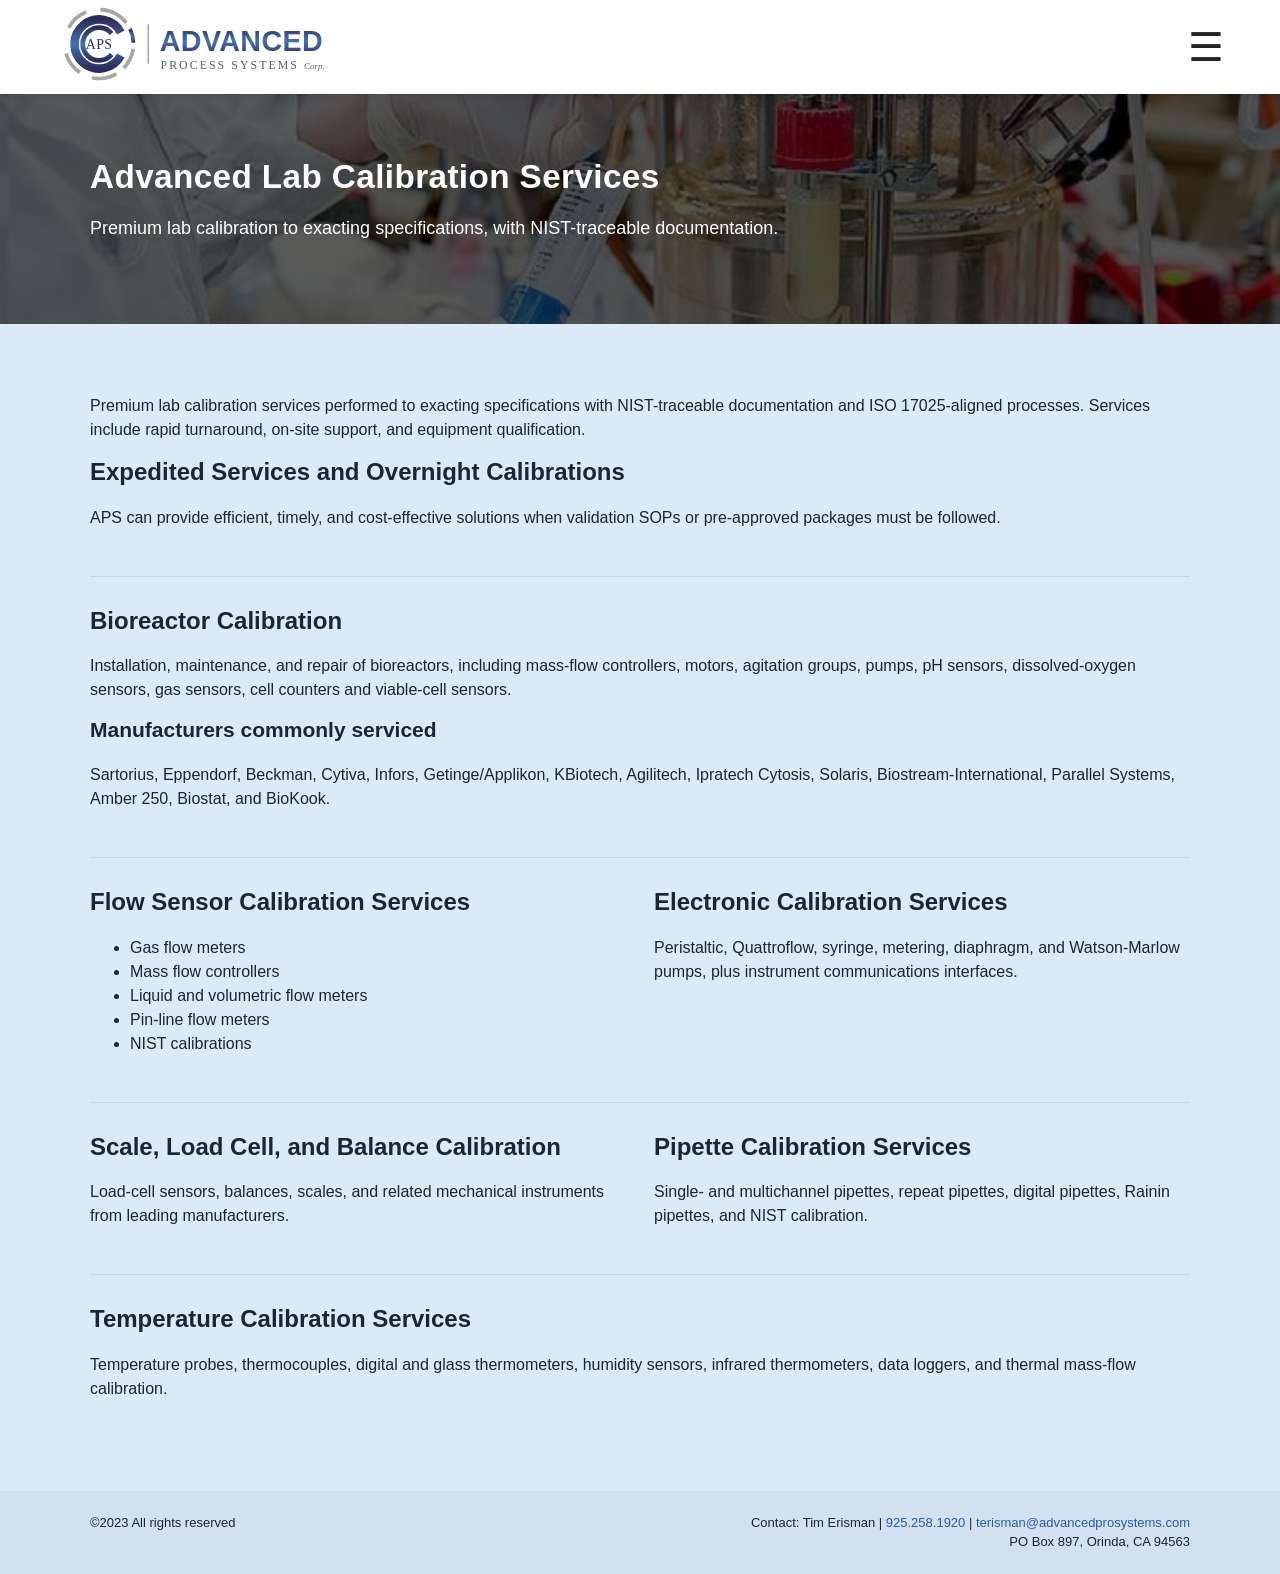
<file: lab-calibrations.html>
<!doctype html><html lang="en"><head><meta charset="utf-8"><meta name="viewport" content="width=device-width,initial-scale=1"><title>Lab Calibration Services | Advanced Process Systems</title><meta name="description" content=""><link rel="stylesheet" href="assets/styles.css"></head><body><header class="site-header"><a href="index.html"><img class="logo" src="assets/aps-logo.svg" alt="Advanced Process Systems"></a><button class="menu-btn" aria-label="Open menu">☰</button></header><nav class="nav"><a href="index.html">Home</a><a href="services.html">Services and Support</a><a href="calibrations.html">Advanced Calibrations</a><a href="lab-calibrations.html">Lab Calibrations</a><a href="electrical-calibration.html">Electrical Calibration</a><a href="flow-calibration.html">Flow Calibration</a><a href="pipette-calibration.html">Pipette Calibration</a><a href="pressure-calibration.html">Pressure Calibration</a><a href="temperature-calibration.html">Temperature Calibration</a><a href="validation.html">IQ OQ PQ Validation</a><a href="products.html">Products</a><a href="contact.html">Contact</a></nav><section class="hero lab"><div class="inner"><h1>Advanced Lab Calibration Services</h1><p>Premium lab calibration to exacting specifications, with NIST-traceable documentation.</p></div></section><main class="page compact-h2 tight-top"><div class="container"><section class="section"><p>Premium lab calibration services performed to exacting specifications with NIST-traceable documentation and ISO 17025-aligned processes. Services include rapid turnaround, on-site support, and equipment qualification.</p><h2>Expedited Services and Overnight Calibrations</h2><p>APS can provide efficient, timely, and cost-effective solutions when validation SOPs or pre-approved packages must be followed.</p></section><section class="section"><h2>Bioreactor Calibration</h2><p>Installation, maintenance, and repair of bioreactors, including mass-flow controllers, motors, agitation groups, pumps, pH sensors, dissolved-oxygen sensors, gas sensors, cell counters and viable-cell sensors.</p><h3>Manufacturers commonly serviced</h3><p>Sartorius, Eppendorf, Beckman, Cytiva, Infors, Getinge/Applikon, KBiotech, Agilitech, Ipratech Cytosis, Solaris, Biostream-International, Parallel Systems, Amber 250, Biostat, and BioKook.</p></section><section class="section"><div class="grid two"><div><h2>Flow Sensor Calibration Services</h2><ul><li>Gas flow meters</li><li>Mass flow controllers</li><li>Liquid and volumetric flow meters</li><li>Pin-line flow meters</li><li>NIST calibrations</li></ul></div><div><h2>Electronic Calibration Services</h2><p>Peristaltic, Quattroflow, syringe, metering, diaphragm, and Watson-Marlow pumps, plus instrument communications interfaces.</p></div></div></section><section class="section"><div class="grid two"><div><h2>Scale, Load Cell, and Balance Calibration</h2><p>Load-cell sensors, balances, scales, and related mechanical instruments from leading manufacturers.</p></div><div><h2>Pipette Calibration Services</h2><p>Single- and multichannel pipettes, repeat pipettes, digital pipettes, Rainin pipettes, and NIST calibration.</p></div></div></section><section class="section"><h2>Temperature Calibration Services</h2><p>Temperature probes, thermocouples, digital and glass thermometers, humidity sensors, infrared thermometers, data loggers, and thermal mass-flow calibration.</p></section></div></main><footer class="footer"><div class="inner"><div>©2023 All rights reserved</div><div>Contact: Tim Erisman | <a href="tel:+19252581920">925.258.1920</a> | <a href="mailto:terisman@advancedprosystems.com">terisman@advancedprosystems.com</a><br>PO Box 897, Orinda, CA 94563</div></div></footer><script src="assets/site.js"></script></body></html>
</file>
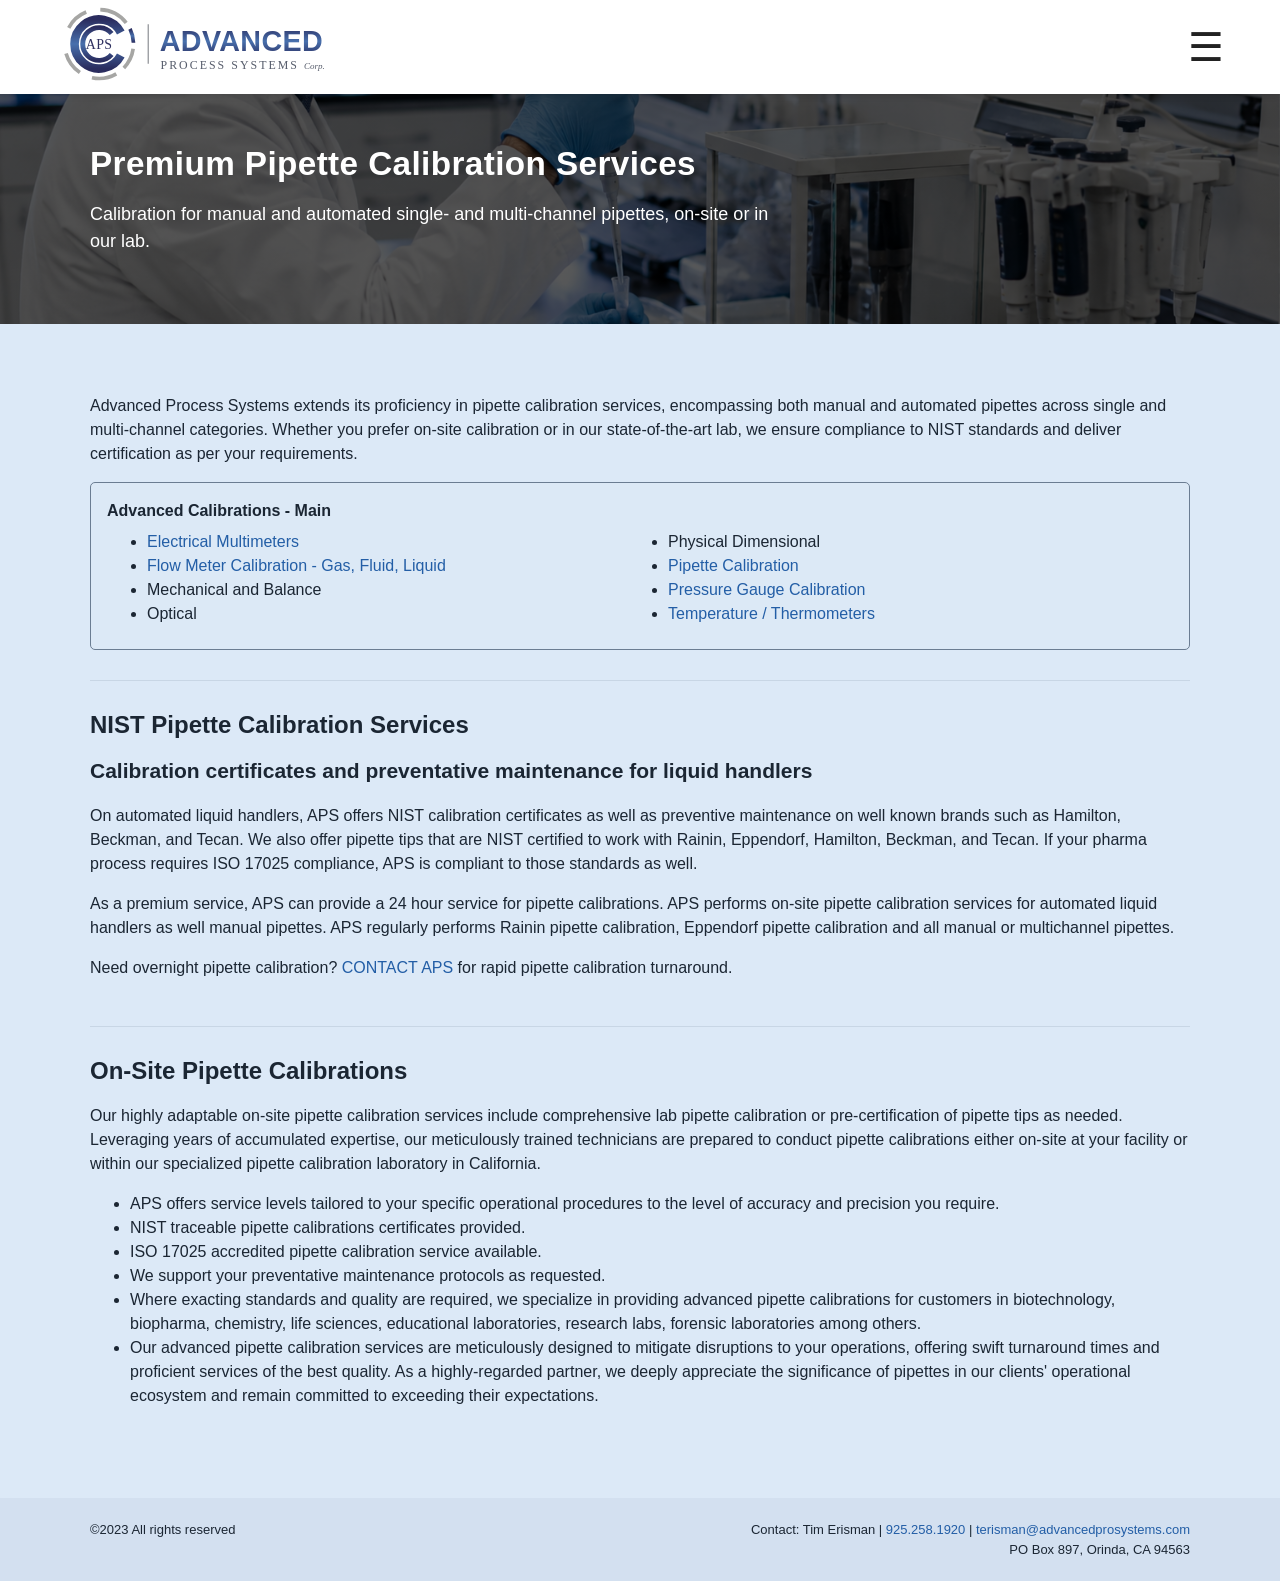
<file: pipette-calibration.html>
<!DOCTYPE html>
<html lang="en"><head><meta charset="utf-8"/><meta content="width=device-width,initial-scale=1" name="viewport"/><title>Pipette Calibration | Advanced Process Systems</title><meta content="" name="description"/><link href="assets/styles.css" rel="stylesheet"/></head><body><header class="site-header"><a href="index.html"><img alt="Advanced Process Systems" class="logo" src="assets/aps-logo.svg"/></a><button aria-label="Open menu" class="menu-btn">☰</button></header><nav class="nav"><a href="index.html">Home</a><a href="services.html">Services and Support</a><a href="calibrations.html">Advanced Calibrations</a><a href="lab-calibrations.html">Lab Calibrations</a><a href="electrical-calibration.html">Electrical Calibration</a><a href="flow-calibration.html">Flow Calibration</a><a href="pipette-calibration.html">Pipette Calibration</a><a href="pressure-calibration.html">Pressure Calibration</a><a href="temperature-calibration.html">Temperature Calibration</a><a href="validation.html">IQ OQ PQ Validation</a><a href="products.html">Products</a><a href="contact.html">Contact</a></nav><section class="hero pip"><div class="inner"><h1>Premium Pipette Calibration Services</h1><p>Calibration for manual and automated single- and multi-channel pipettes, on-site or in our lab.</p></div></section><main class="page compact-h2 tight-top"><div class="container">
<section class="section"><p>Advanced Process Systems extends its proficiency in pipette calibration services, encompassing both manual and automated pipettes across single and multi-channel categories. Whether you prefer on-site calibration or in our state-of-the-art lab, we ensure compliance to NIST standards and deliver certification as per your requirements.</p><div class="service-menu"><strong>Advanced Calibrations - Main</strong><ul>
<li><a href="electrical-calibration.html">Electrical Multimeters</a></li><li><a href="flow-calibration.html">Flow Meter Calibration - Gas, Fluid, Liquid</a></li><li>Mechanical and Balance</li><li>Optical</li><li>Physical Dimensional</li><li><a href="pipette-calibration.html">Pipette Calibration</a></li><li><a href="pressure-calibration.html">Pressure Gauge Calibration</a></li><li><a href="temperature-calibration.html">Temperature / Thermometers</a></li></ul></div></section>
<section class="section"><h2>NIST Pipette Calibration Services</h2><h3>Calibration certificates and preventative maintenance for liquid handlers</h3><p>On automated liquid handlers, APS offers NIST calibration certificates as well as preventive maintenance on well known brands such as Hamilton, Beckman, and Tecan. We also offer pipette tips that are NIST certified to work with Rainin, Eppendorf, Hamilton, Beckman, and Tecan. If your pharma process requires ISO 17025 compliance, APS is compliant to those standards as well.</p><p>As a premium service, APS can provide a 24 hour service for pipette calibrations. APS performs on-site pipette calibration services for automated liquid handlers as well manual pipettes. APS regularly performs Rainin pipette calibration, Eppendorf pipette calibration and all manual or multichannel pipettes.</p><p>Need overnight pipette calibration? <a href="contact.html">CONTACT APS</a> for rapid pipette calibration turnaround.</p></section>
<section class="section"><h2>On-Site Pipette Calibrations</h2><p>Our highly adaptable on-site pipette calibration services include comprehensive lab pipette calibration or pre-certification of pipette tips as needed. Leveraging years of accumulated expertise, our meticulously trained technicians are prepared to conduct pipette calibrations either on-site at your facility or within our specialized pipette calibration laboratory in California.</p><ul><li>APS offers service levels tailored to your specific operational procedures to the level of accuracy and precision you require.</li><li>NIST traceable pipette calibrations certificates provided.</li><li>ISO 17025 accredited pipette calibration service available.</li><li>We support your preventative maintenance protocols as requested.</li><li>Where exacting standards and quality are required, we specialize in providing advanced pipette calibrations for customers in biotechnology, biopharma, chemistry, life sciences, educational laboratories, research labs, forensic laboratories among others.</li><li>Our advanced pipette calibration services are meticulously designed to mitigate disruptions to your operations, offering swift turnaround times and proficient services of the best quality. As a highly-regarded partner, we deeply appreciate the significance of pipettes in our clients' operational ecosystem and remain committed to exceeding their expectations.</li></ul></section>
</div></main><footer class="footer"><div class="inner"><div>©2023 All rights reserved</div><div>Contact: Tim Erisman | <a href="tel:+19252581920">925.258.1920</a> | <a href="mailto:terisman@advancedprosystems.com">terisman@advancedprosystems.com</a><br/>PO Box 897, Orinda, CA 94563</div></div></footer><script src="assets/site.js"></script></body></html>
</file>
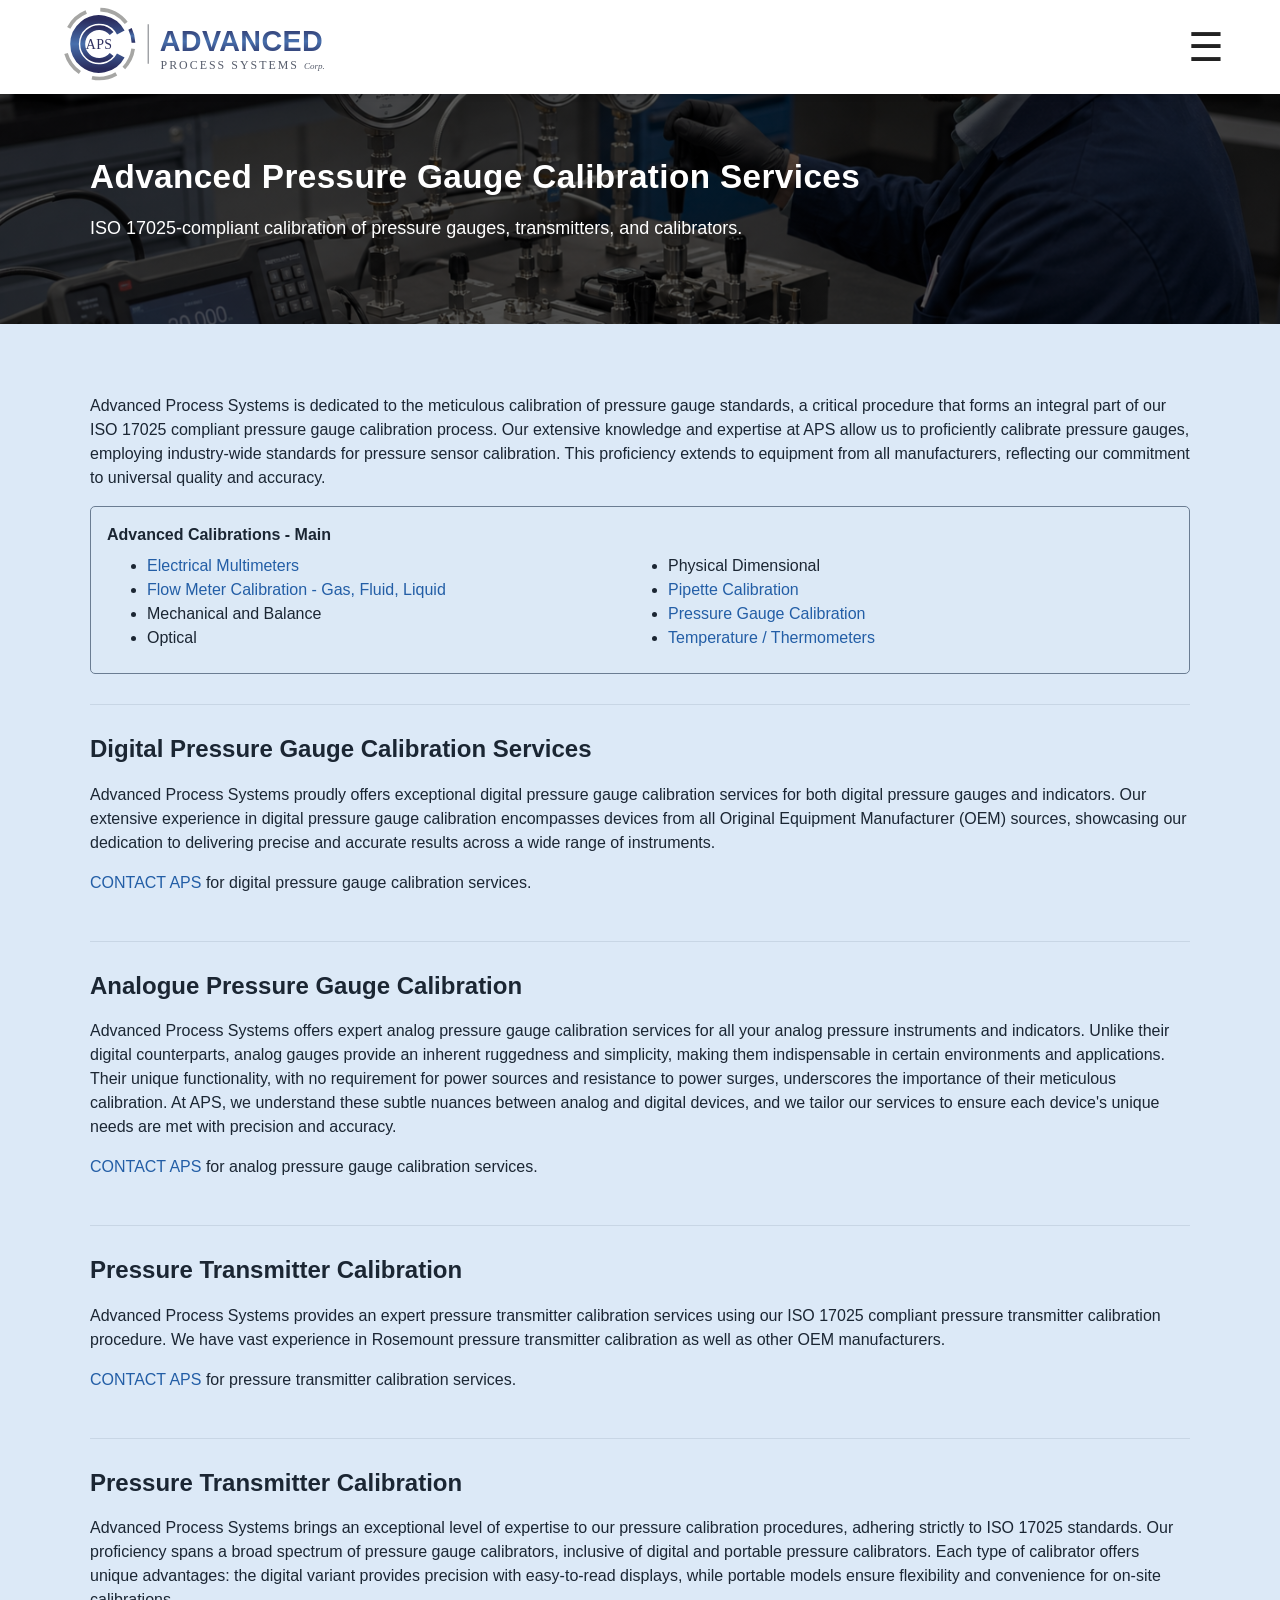
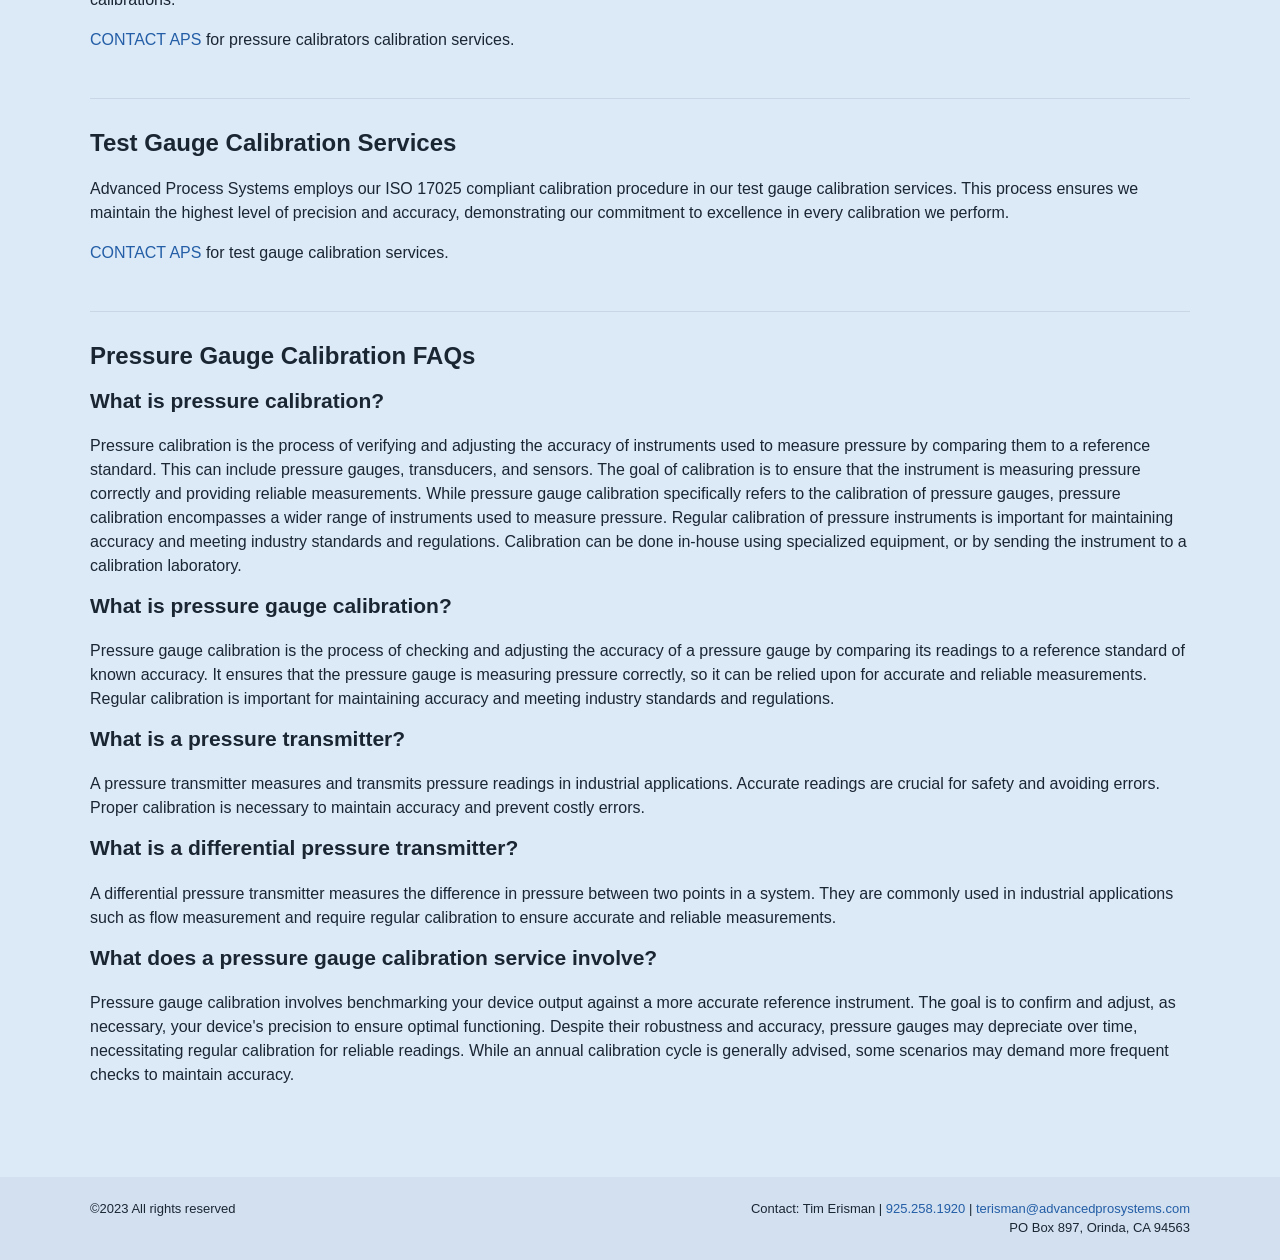
<file: pressure-calibration.html>
<!DOCTYPE html>
<html lang="en"><head><meta charset="utf-8"/><meta content="width=device-width,initial-scale=1" name="viewport"/><title>Pressure Calibration | Advanced Process Systems</title><meta content="" name="description"/><link href="assets/styles.css" rel="stylesheet"/></head><body><header class="site-header"><a href="index.html"><img alt="Advanced Process Systems" class="logo" src="assets/aps-logo.svg"/></a><button aria-label="Open menu" class="menu-btn">☰</button></header><nav class="nav"><a href="index.html">Home</a><a href="services.html">Services and Support</a><a href="calibrations.html">Advanced Calibrations</a><a href="lab-calibrations.html">Lab Calibrations</a><a href="electrical-calibration.html">Electrical Calibration</a><a href="flow-calibration.html">Flow Calibration</a><a href="pipette-calibration.html">Pipette Calibration</a><a href="pressure-calibration.html">Pressure Calibration</a><a href="temperature-calibration.html">Temperature Calibration</a><a href="validation.html">IQ OQ PQ Validation</a><a href="products.html">Products</a><a href="contact.html">Contact</a></nav><section class="hero pres"><div class="inner"><h1>Advanced Pressure Gauge Calibration Services</h1><p>ISO 17025-compliant calibration of pressure gauges, transmitters, and calibrators.</p></div></section><main class="page compact-h2 tight-top"><div class="container">
<section class="section"><p>Advanced Process Systems is dedicated to the meticulous calibration of pressure gauge standards, a critical procedure that forms an integral part of our ISO 17025 compliant pressure gauge calibration process. Our extensive knowledge and expertise at APS allow us to proficiently calibrate pressure gauges, employing industry-wide standards for pressure sensor calibration. This proficiency extends to equipment from all manufacturers, reflecting our commitment to universal quality and accuracy.</p><div class="service-menu"><strong>Advanced Calibrations - Main</strong><ul>
<li><a href="electrical-calibration.html">Electrical Multimeters</a></li><li><a href="flow-calibration.html">Flow Meter Calibration - Gas, Fluid, Liquid</a></li><li>Mechanical and Balance</li><li>Optical</li><li>Physical Dimensional</li><li><a href="pipette-calibration.html">Pipette Calibration</a></li><li><a href="pressure-calibration.html">Pressure Gauge Calibration</a></li><li><a href="temperature-calibration.html">Temperature / Thermometers</a></li></ul></div></section>
<section class="section"><h2>Digital Pressure Gauge Calibration Services</h2><p>Advanced Process Systems proudly offers exceptional digital pressure gauge calibration services for both digital pressure gauges and indicators. Our extensive experience in digital pressure gauge calibration encompasses devices from all Original Equipment Manufacturer (OEM) sources, showcasing our dedication to delivering precise and accurate results across a wide range of instruments.</p><p><a href="contact.html">CONTACT APS</a> for digital pressure gauge calibration services.</p></section>
<section class="section"><h2>Analogue Pressure Gauge Calibration</h2><p>Advanced Process Systems offers expert analog pressure gauge calibration services for all your analog pressure instruments and indicators. Unlike their digital counterparts, analog gauges provide an inherent ruggedness and simplicity, making them indispensable in certain environments and applications. Their unique functionality, with no requirement for power sources and resistance to power surges, underscores the importance of their meticulous calibration. At APS, we understand these subtle nuances between analog and digital devices, and we tailor our services to ensure each device's unique needs are met with precision and accuracy.</p><p><a href="contact.html">CONTACT APS</a> for analog pressure gauge calibration services.</p></section>
<section class="section"><h2>Pressure Transmitter Calibration</h2><p>Advanced Process Systems provides an expert pressure transmitter calibration services using our ISO 17025 compliant pressure transmitter calibration procedure. We have vast experience in Rosemount pressure transmitter calibration as well as other OEM manufacturers.</p><p><a href="contact.html">CONTACT APS</a> for pressure transmitter calibration services.</p></section>
<section class="section"><h2>Pressure Transmitter Calibration</h2><p>Advanced Process Systems brings an exceptional level of expertise to our pressure calibration procedures, adhering strictly to ISO 17025 standards. Our proficiency spans a broad spectrum of pressure gauge calibrators, inclusive of digital and portable pressure calibrators. Each type of calibrator offers unique advantages: the digital variant provides precision with easy-to-read displays, while portable models ensure flexibility and convenience for on-site calibrations.</p><p><a href="contact.html">CONTACT APS</a> for pressure calibrators calibration services.</p></section>
<section class="section"><h2>Test Gauge Calibration Services</h2><p>Advanced Process Systems employs our ISO 17025 compliant calibration procedure in our test gauge calibration services. This process ensures we maintain the highest level of precision and accuracy, demonstrating our commitment to excellence in every calibration we perform.</p><p><a href="contact.html">CONTACT APS</a> for test gauge calibration services.</p></section>
<section class="section"><h2>Pressure Gauge Calibration FAQs</h2><h3>What is pressure calibration?</h3><p>Pressure calibration is the process of verifying and adjusting the accuracy of instruments used to measure pressure by comparing them to a reference standard. This can include pressure gauges, transducers, and sensors. The goal of calibration is to ensure that the instrument is measuring pressure correctly and providing reliable measurements. While pressure gauge calibration specifically refers to the calibration of pressure gauges, pressure calibration encompasses a wider range of instruments used to measure pressure. Regular calibration of pressure instruments is important for maintaining accuracy and meeting industry standards and regulations. Calibration can be done in-house using specialized equipment, or by sending the instrument to a calibration laboratory.</p><h3>What is pressure gauge calibration?</h3><p>Pressure gauge calibration is the process of checking and adjusting the accuracy of a pressure gauge by comparing its readings to a reference standard of known accuracy. It ensures that the pressure gauge is measuring pressure correctly, so it can be relied upon for accurate and reliable measurements. Regular calibration is important for maintaining accuracy and meeting industry standards and regulations.</p><h3>What is a pressure transmitter?</h3><p>A pressure transmitter measures and transmits pressure readings in industrial applications. Accurate readings are crucial for safety and avoiding errors. Proper calibration is necessary to maintain accuracy and prevent costly errors.</p><h3>What is a differential pressure transmitter?</h3><p>A differential pressure transmitter measures the difference in pressure between two points in a system. They are commonly used in industrial applications such as flow measurement and require regular calibration to ensure accurate and reliable measurements.</p><h3>What does a pressure gauge calibration service involve?</h3><p>Pressure gauge calibration involves benchmarking your device output against a more accurate reference instrument. The goal is to confirm and adjust, as necessary, your device's precision to ensure optimal functioning. Despite their robustness and accuracy, pressure gauges may depreciate over time, necessitating regular calibration for reliable readings. While an annual calibration cycle is generally advised, some scenarios may demand more frequent checks to maintain accuracy.</p></section></div></main><footer class="footer"><div class="inner"><div>©2023 All rights reserved</div><div>Contact: Tim Erisman | <a href="tel:+19252581920">925.258.1920</a> | <a href="mailto:terisman@advancedprosystems.com">terisman@advancedprosystems.com</a><br/>PO Box 897, Orinda, CA 94563</div></div></footer><script src="assets/site.js"></script></body></html>
</file>
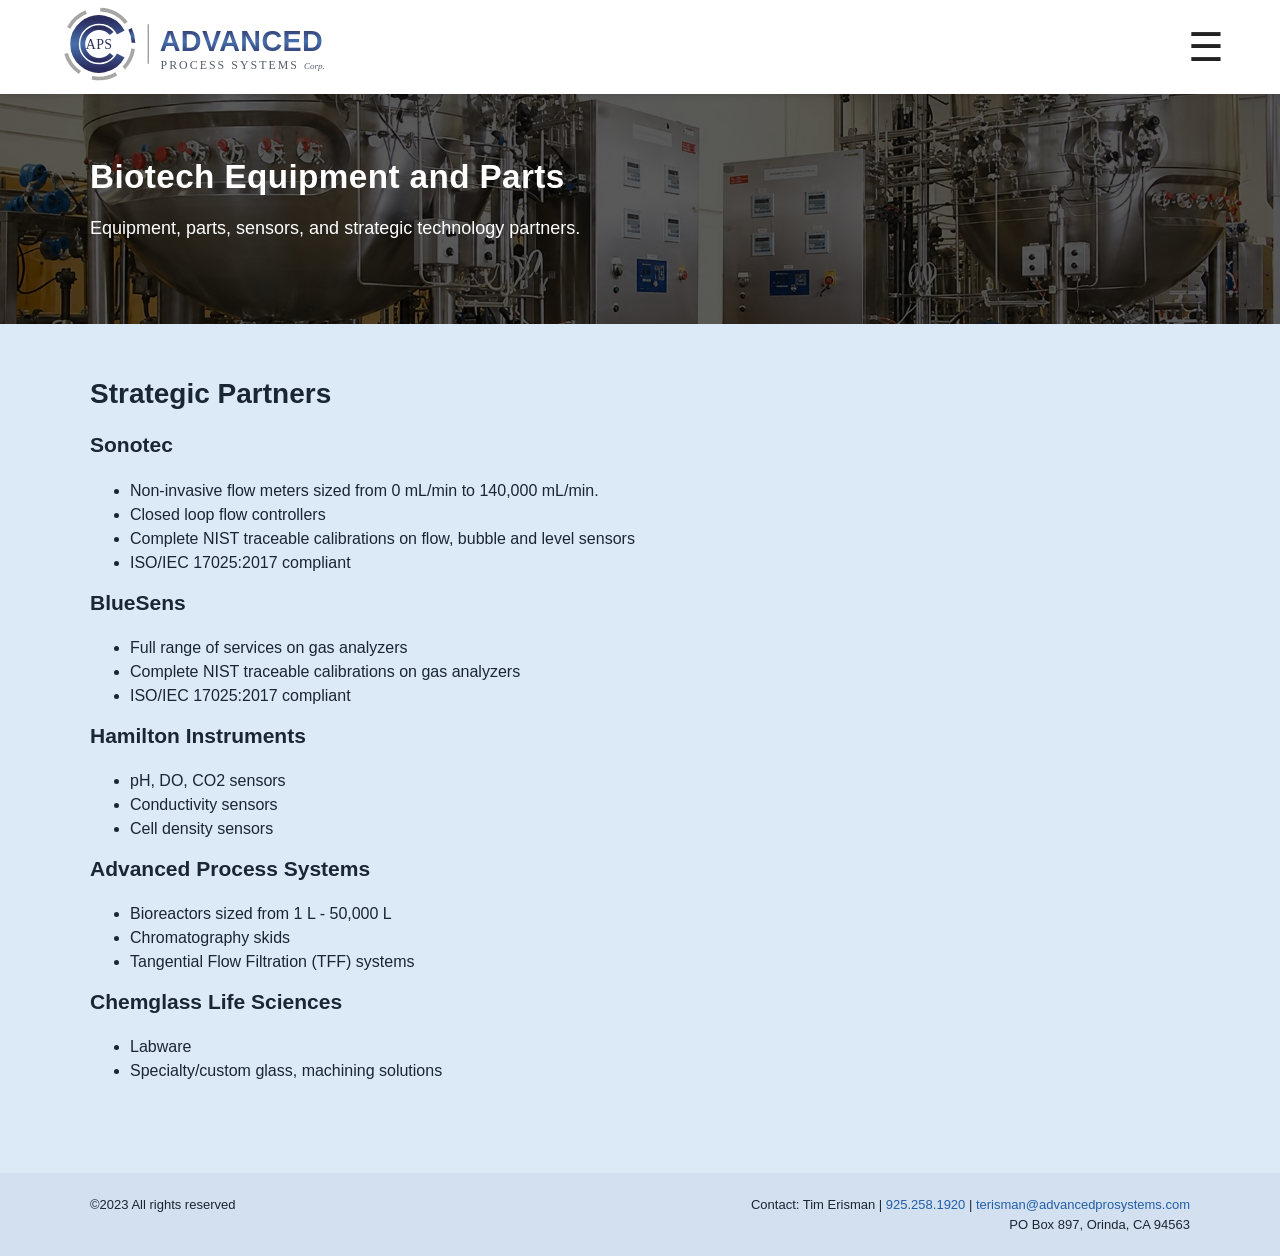
<file: products.html>
<!DOCTYPE html>
<html lang="en"><head><meta charset="utf-8"/><meta content="width=device-width,initial-scale=1" name="viewport"/><title>Biotech Equipment and Parts | Advanced Process Systems</title><meta content="Equipment, parts, sensors, and strategic technology partners." name="description"/><link href="assets/styles.css" rel="stylesheet"/></head><body><header class="site-header"><a href="index.html"><img alt="Advanced Process Systems" class="logo" src="assets/aps-logo.svg"/></a><button aria-label="Open menu" class="menu-btn">☰</button></header><nav class="nav"><a href="index.html">Home</a><a href="services.html">Services and Support</a><a href="calibrations.html">Advanced Calibrations</a><a href="lab-calibrations.html">Lab Calibrations</a><a href="electrical-calibration.html">Electrical Calibration</a><a href="flow-calibration.html">Flow Calibration</a><a href="pipette-calibration.html">Pipette Calibration</a><a href="pressure-calibration.html">Pressure Calibration</a><a href="temperature-calibration.html">Temperature Calibration</a><a href="validation.html">IQ OQ PQ Validation</a><a href="products.html">Products</a><a href="contact.html">Contact</a></nav><section class="hero"><div class="inner"><h1>Biotech Equipment and Parts</h1><p>Equipment, parts, sensors, and strategic technology partners.</p></div></section><main class="page tight-top"><div class="container"><section class="section"><h2>Strategic Partners</h2><h3>Sonotec</h3><ul><li>Non-invasive flow meters sized from 0 mL/min to 140,000 mL/min.</li><li>Closed loop flow controllers</li><li>Complete NIST traceable calibrations on flow, bubble and level sensors</li><li>ISO/IEC 17025:2017 compliant</li></ul><h3>BlueSens</h3><ul><li>Full range of services on gas analyzers</li><li>Complete NIST traceable calibrations on gas analyzers</li><li>ISO/IEC 17025:2017 compliant</li></ul><h3>Hamilton Instruments</h3><ul><li>pH, DO, CO2 sensors</li><li>Conductivity sensors</li><li>Cell density sensors</li></ul><h3>Advanced Process Systems</h3><ul><li>Bioreactors sized from 1 L - 50,000 L</li><li>Chromatography skids</li><li>Tangential Flow Filtration (TFF) systems</li></ul><h3>Chemglass Life Sciences</h3><ul><li>Labware</li><li>Specialty/custom glass, machining solutions</li></ul></section></div></main><footer class="footer"><div class="inner"><div>©2023 All rights reserved</div><div>Contact: Tim Erisman | <a href="tel:+19252581920">925.258.1920</a> | <a href="mailto:terisman@advancedprosystems.com">terisman@advancedprosystems.com</a><br/>PO Box 897, Orinda, CA 94563</div></div></footer><script src="assets/site.js"></script></body></html>
</file>
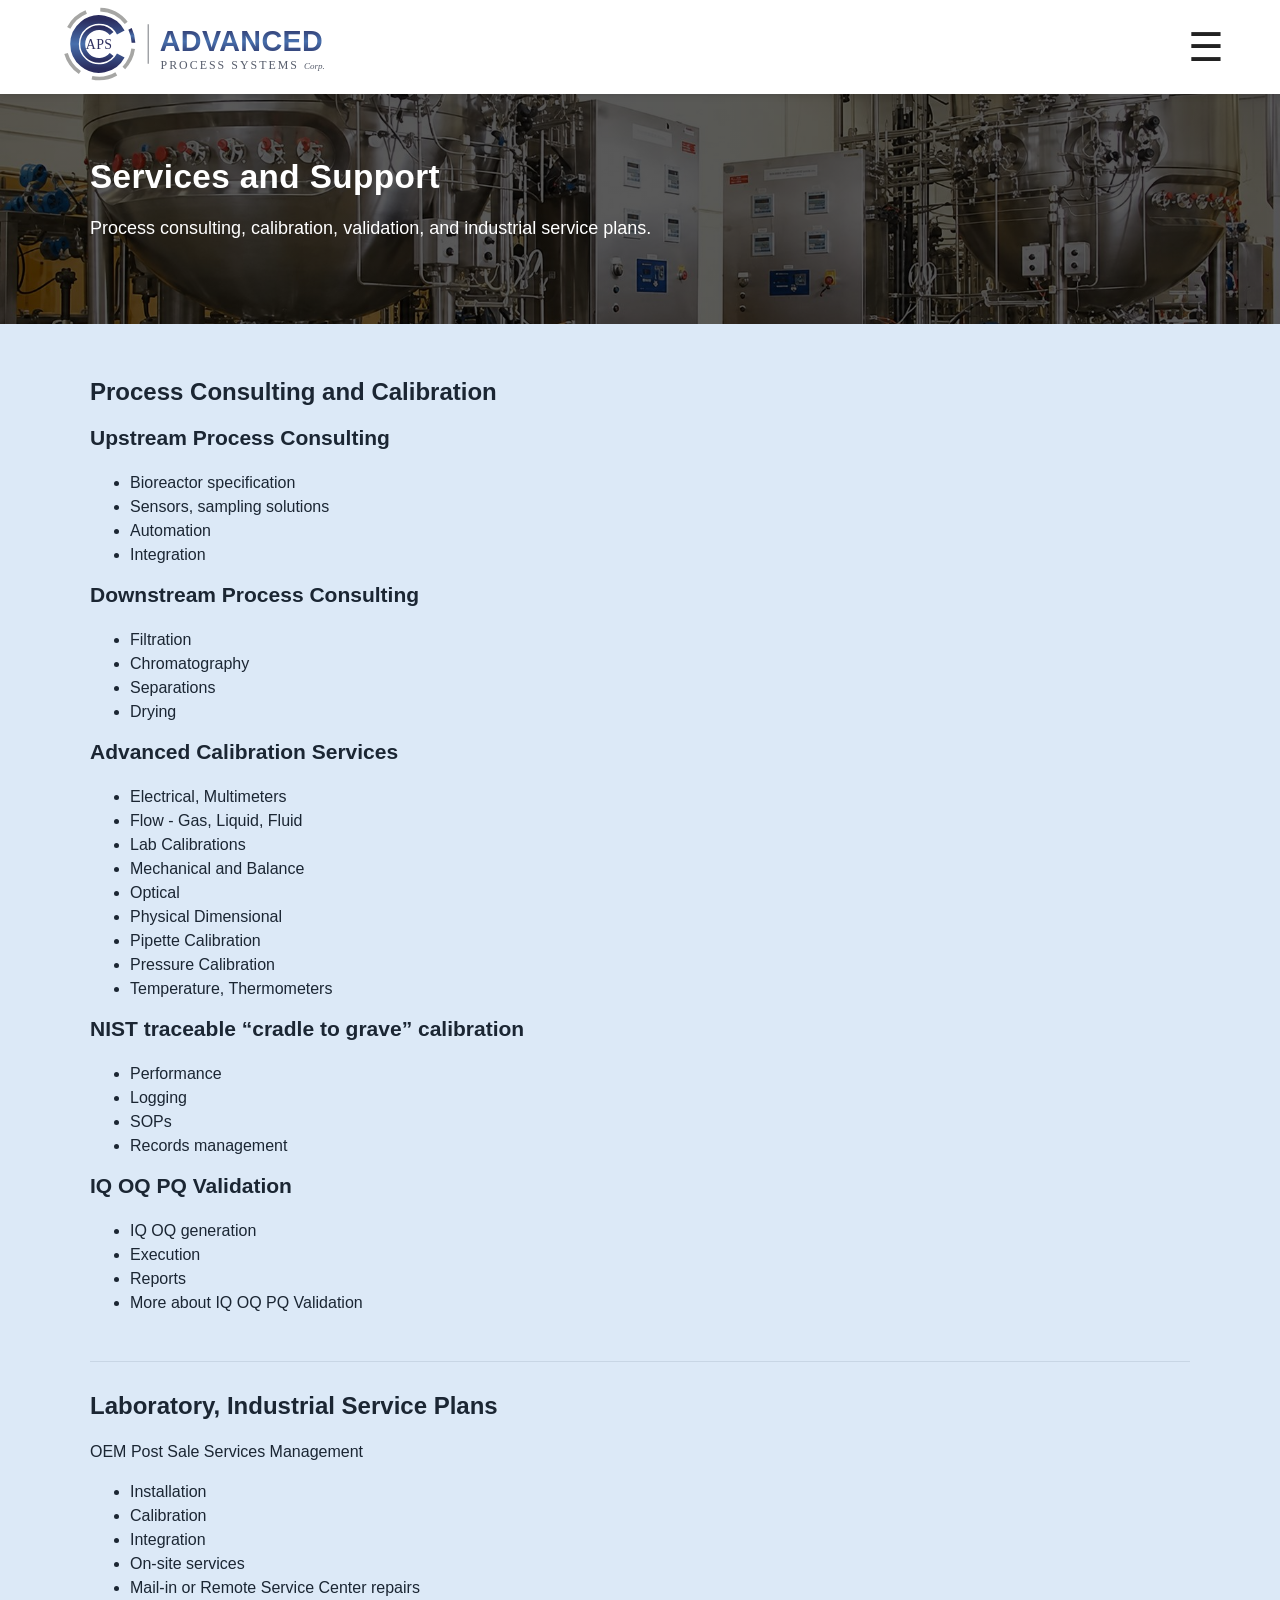
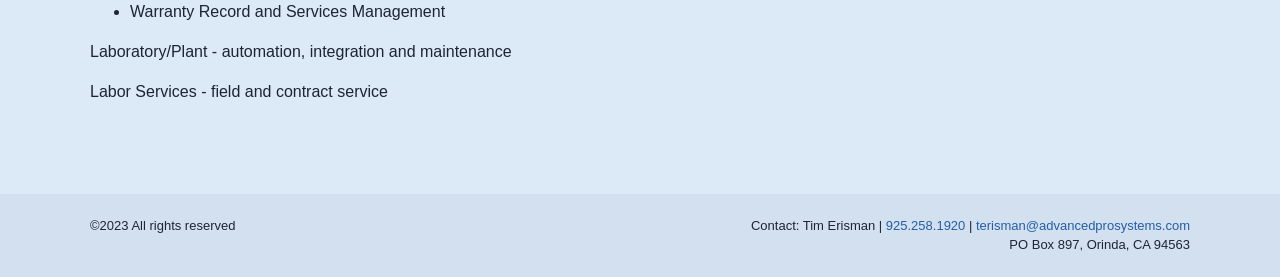
<file: services.html>
<!DOCTYPE html>
<html lang="en"><head><meta charset="utf-8"/><meta content="width=device-width,initial-scale=1" name="viewport"/><title>Services and Support | Advanced Process Systems</title><meta content="Process consulting, calibration, validation, and industrial service plans." name="description"/><link href="assets/styles.css" rel="stylesheet"/></head><body><header class="site-header"><a href="index.html"><img alt="Advanced Process Systems" class="logo" src="assets/aps-logo.svg"/></a><button aria-label="Open menu" class="menu-btn">☰</button></header><nav class="nav"><a href="index.html">Home</a><a href="services.html">Services and Support</a><a href="calibrations.html">Advanced Calibrations</a><a href="lab-calibrations.html">Lab Calibrations</a><a href="electrical-calibration.html">Electrical Calibration</a><a href="flow-calibration.html">Flow Calibration</a><a href="pipette-calibration.html">Pipette Calibration</a><a href="pressure-calibration.html">Pressure Calibration</a><a href="temperature-calibration.html">Temperature Calibration</a><a href="validation.html">IQ OQ PQ Validation</a><a href="products.html">Products</a><a href="contact.html">Contact</a></nav><section class="hero"><div class="inner"><h1>Services and Support</h1><p>Process consulting, calibration, validation, and industrial service plans.</p></div></section><main class="page compact-h2 tight-top"><div class="container"><section class="section"><h2>Process Consulting and Calibration</h2><div class="three-col"><div><h3>Upstream Process Consulting</h3><ul><li>Bioreactor specification</li><li>Sensors, sampling solutions</li><li>Automation</li><li>Integration</li></ul></div><div><h3>Downstream Process Consulting</h3><ul><li>Filtration</li><li>Chromatography</li><li>Separations</li><li>Drying</li></ul></div><div><h3>Advanced Calibration Services</h3><ul><li>Electrical, Multimeters</li><li>Flow - Gas, Liquid, Fluid</li><li>Lab Calibrations</li><li>Mechanical and Balance</li><li>Optical</li><li>Physical Dimensional</li><li>Pipette Calibration</li><li>Pressure Calibration</li><li>Temperature, Thermometers</li></ul></div></div><div class="two-col"><div><h3>NIST traceable “cradle to grave” calibration</h3><ul><li>Performance</li><li>Logging</li><li>SOPs</li><li>Records management</li></ul></div><div><h3>IQ OQ PQ Validation</h3><ul><li>IQ OQ generation</li><li>Execution</li><li>Reports</li><li>More about IQ OQ PQ Validation</li></ul></div></div></section><section class="section"><h2>Laboratory, Industrial Service Plans</h2><p>OEM Post Sale Services Management</p><ul><li>Installation</li><li>Calibration</li><li>Integration</li><li>On-site services</li><li>Mail-in or Remote Service Center repairs</li><li>Warranty Record and Services Management</li></ul><p>Laboratory/Plant - automation, integration and maintenance</p><p>Labor Services - field and contract service</p></section></div></main><footer class="footer"><div class="inner"><div>©2023 All rights reserved</div><div>Contact: Tim Erisman | <a href="tel:+19252581920">925.258.1920</a> | <a href="mailto:terisman@advancedprosystems.com">terisman@advancedprosystems.com</a><br/>PO Box 897, Orinda, CA 94563</div></div></footer><script src="assets/site.js"></script></body></html>
</file>
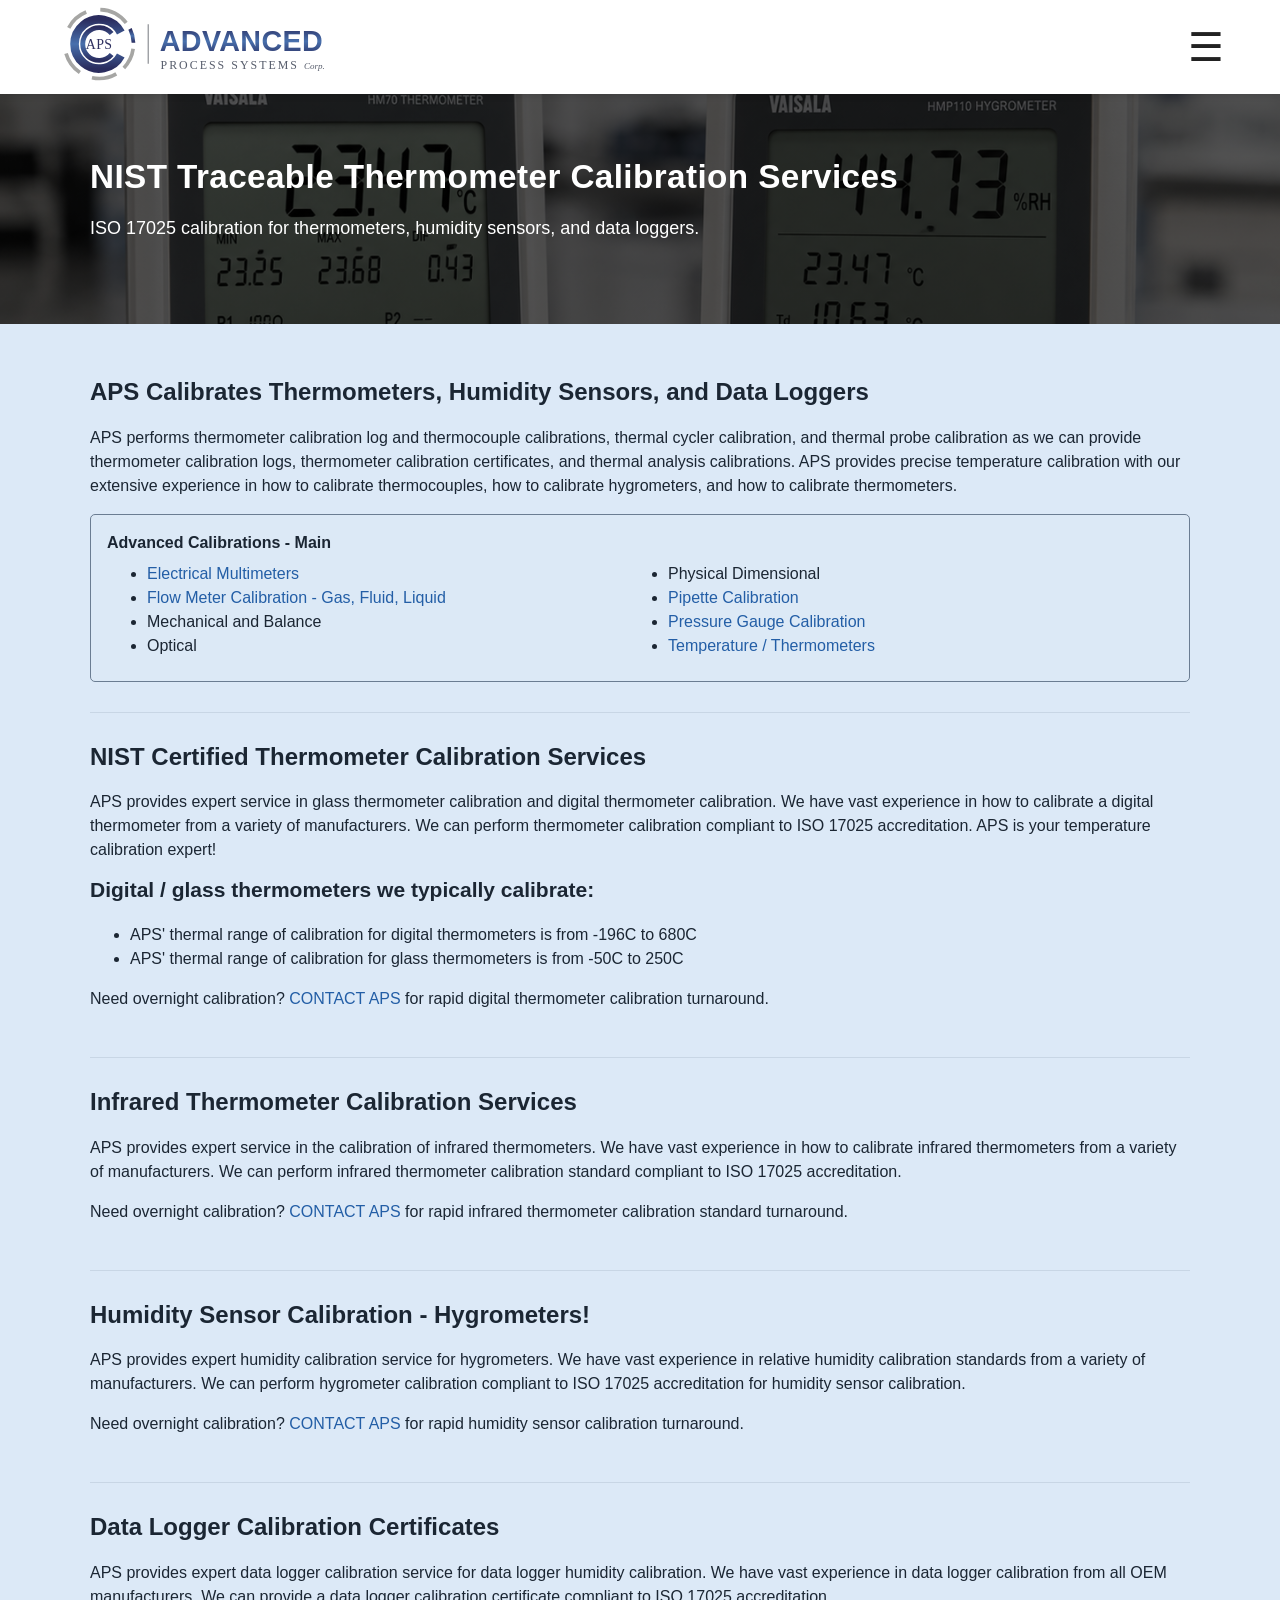
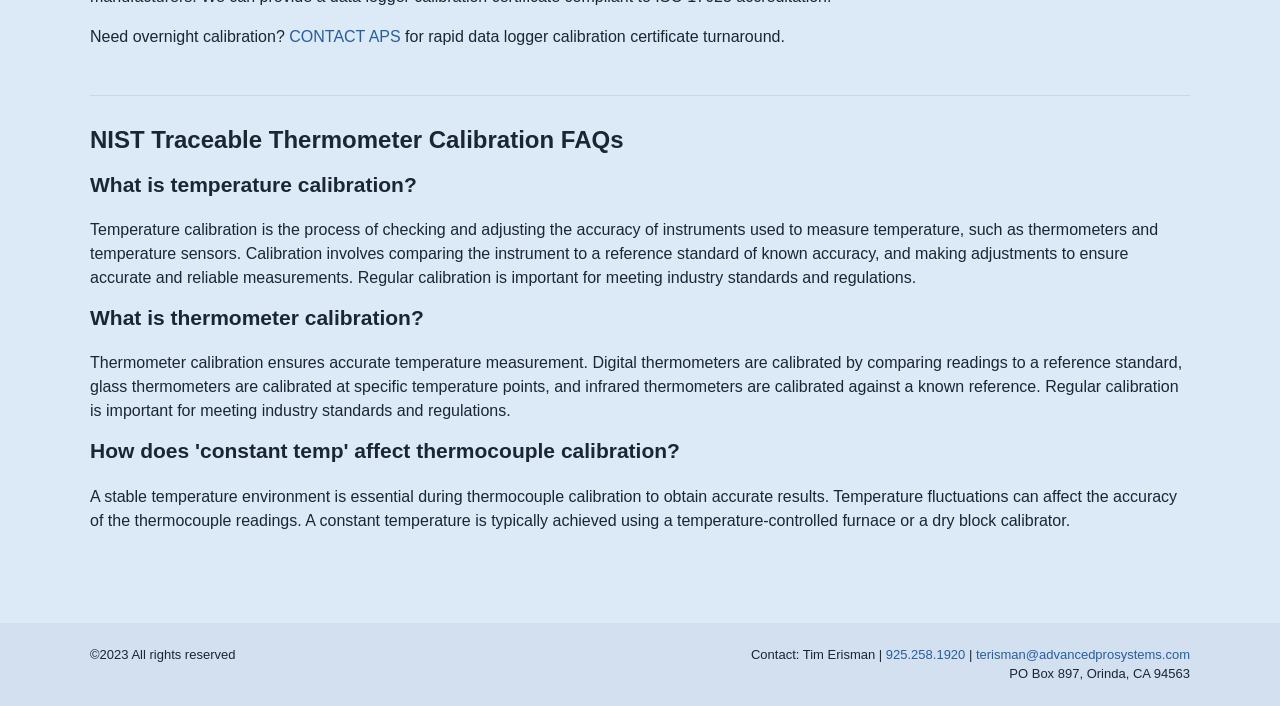
<file: temperature-calibration.html>
<!DOCTYPE html>
<html lang="en"><head><meta charset="utf-8"/><meta content="width=device-width,initial-scale=1" name="viewport"/><title>Temperature Calibration | Advanced Process Systems</title><meta content="" name="description"/><link href="assets/styles.css" rel="stylesheet"/></head><body><header class="site-header"><a href="index.html"><img alt="Advanced Process Systems" class="logo" src="assets/aps-logo.svg"/></a><button aria-label="Open menu" class="menu-btn">☰</button></header><nav class="nav"><a href="index.html">Home</a><a href="services.html">Services and Support</a><a href="calibrations.html">Advanced Calibrations</a><a href="lab-calibrations.html">Lab Calibrations</a><a href="electrical-calibration.html">Electrical Calibration</a><a href="flow-calibration.html">Flow Calibration</a><a href="pipette-calibration.html">Pipette Calibration</a><a href="pressure-calibration.html">Pressure Calibration</a><a href="temperature-calibration.html">Temperature Calibration</a><a href="validation.html">IQ OQ PQ Validation</a><a href="products.html">Products</a><a href="contact.html">Contact</a></nav><section class="hero temp"><div class="inner"><h1>NIST Traceable Thermometer Calibration Services</h1><p>ISO 17025 calibration for thermometers, humidity sensors, and data loggers.</p></div></section><main class="page compact-h2 tight-top"><div class="container">
<section class="section"><h2>APS Calibrates Thermometers, Humidity Sensors, and Data Loggers</h2><p>APS performs thermometer calibration log and thermocouple calibrations, thermal cycler calibration, and thermal probe calibration as we can provide thermometer calibration logs, thermometer calibration certificates, and thermal analysis calibrations. APS provides precise temperature calibration with our extensive experience in how to calibrate thermocouples, how to calibrate hygrometers, and how to calibrate thermometers.</p><div class="service-menu"><strong>Advanced Calibrations - Main</strong><ul>
<li><a href="electrical-calibration.html">Electrical Multimeters</a></li><li><a href="flow-calibration.html">Flow Meter Calibration - Gas, Fluid, Liquid</a></li><li>Mechanical and Balance</li><li>Optical</li><li>Physical Dimensional</li><li><a href="pipette-calibration.html">Pipette Calibration</a></li><li><a href="pressure-calibration.html">Pressure Gauge Calibration</a></li><li><a href="temperature-calibration.html">Temperature / Thermometers</a></li></ul></div></section>
<section class="section"><h2>NIST Certified Thermometer Calibration Services</h2><p>APS provides expert service in glass thermometer calibration and digital thermometer calibration. We have vast experience in how to calibrate a digital thermometer from a variety of manufacturers. We can perform thermometer calibration compliant to ISO 17025 accreditation. APS is your temperature calibration expert!</p><h3>Digital / glass thermometers we typically calibrate:</h3><ul><li>APS' thermal range of calibration for digital thermometers is from -196C to 680C</li><li>APS' thermal range of calibration for glass thermometers is from -50C to 250C</li></ul><p>Need overnight calibration? <a href="contact.html">CONTACT APS</a> for rapid digital thermometer calibration turnaround.</p></section>
<section class="section"><h2>Infrared Thermometer Calibration Services</h2><p>APS provides expert service in the calibration of infrared thermometers. We have vast experience in how to calibrate infrared thermometers from a variety of manufacturers. We can perform infrared thermometer calibration standard compliant to ISO 17025 accreditation.</p><p>Need overnight calibration? <a href="contact.html">CONTACT APS</a> for rapid infrared thermometer calibration standard turnaround.</p></section>
<section class="section"><h2>Humidity Sensor Calibration - Hygrometers!</h2><p>APS provides expert humidity calibration service for hygrometers. We have vast experience in relative humidity calibration standards from a variety of manufacturers. We can perform hygrometer calibration compliant to ISO 17025 accreditation for humidity sensor calibration.</p><p>Need overnight calibration? <a href="contact.html">CONTACT APS</a> for rapid humidity sensor calibration turnaround.</p></section>
<section class="section"><h2>Data Logger Calibration Certificates</h2><p>APS provides expert data logger calibration service for data logger humidity calibration. We have vast experience in data logger calibration from all OEM manufacturers. We can provide a data logger calibration certificate compliant to ISO 17025 accreditation.</p><p>Need overnight calibration? <a href="contact.html">CONTACT APS</a> for rapid data logger calibration certificate turnaround.</p></section>
<section class="section"><h2>NIST Traceable Thermometer Calibration FAQs</h2><h3>What is temperature calibration?</h3><p>Temperature calibration is the process of checking and adjusting the accuracy of instruments used to measure temperature, such as thermometers and temperature sensors. Calibration involves comparing the instrument to a reference standard of known accuracy, and making adjustments to ensure accurate and reliable measurements. Regular calibration is important for meeting industry standards and regulations.</p><h3>What is thermometer calibration?</h3><p>Thermometer calibration ensures accurate temperature measurement. Digital thermometers are calibrated by comparing readings to a reference standard, glass thermometers are calibrated at specific temperature points, and infrared thermometers are calibrated against a known reference. Regular calibration is important for meeting industry standards and regulations.</p><h3>How does 'constant temp' affect thermocouple calibration?</h3><p>A stable temperature environment is essential during thermocouple calibration to obtain accurate results. Temperature fluctuations can affect the accuracy of the thermocouple readings. A constant temperature is typically achieved using a temperature-controlled furnace or a dry block calibrator.</p></section></div></main><footer class="footer"><div class="inner"><div>©2023 All rights reserved</div><div>Contact: Tim Erisman | <a href="tel:+19252581920">925.258.1920</a> | <a href="mailto:terisman@advancedprosystems.com">terisman@advancedprosystems.com</a><br/>PO Box 897, Orinda, CA 94563</div></div></footer><script src="assets/site.js"></script></body></html>
</file>
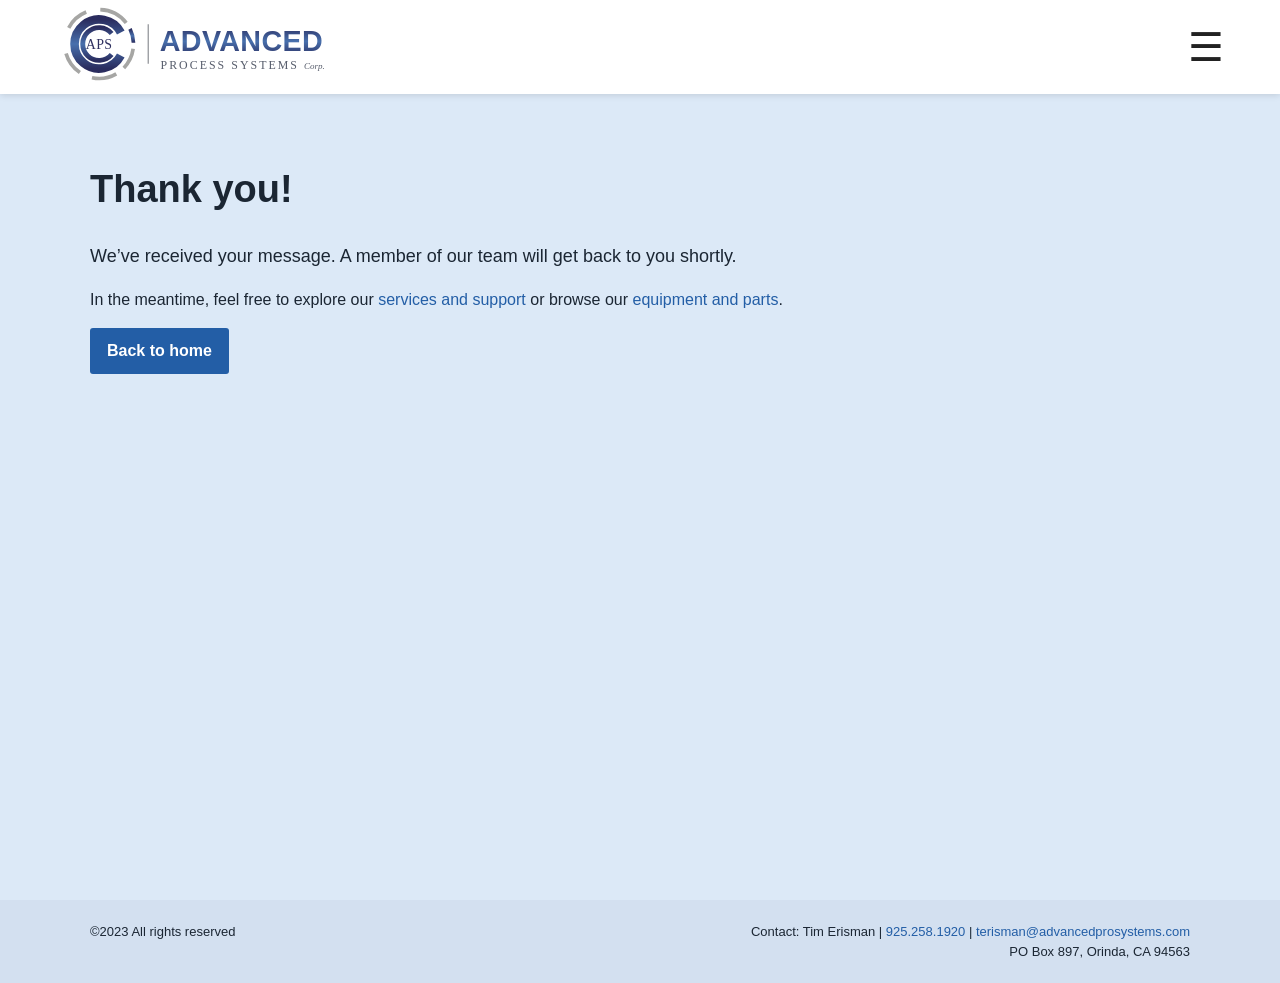
<file: thank-you.html>
<!DOCTYPE html>
<html lang="en"><head><meta charset="utf-8"/><meta content="width=device-width,initial-scale=1" name="viewport"/><meta content="noindex" name="robots"/><title>Thank You | Advanced Process Systems</title><meta content="Thank you for contacting Advanced Process Systems." name="description"/><link href="assets/styles.css" rel="stylesheet"/></head><body><header class="site-header"><a href="index.html"><img alt="Advanced Process Systems" class="logo" src="assets/aps-logo.svg"/></a><button aria-label="Open menu" class="menu-btn">☰</button></header><nav class="nav"><a href="index.html">Home</a><a href="services.html">Services and Support</a><a href="calibrations.html">Advanced Calibrations</a><a href="lab-calibrations.html">Lab Calibrations</a><a href="electrical-calibration.html">Electrical Calibration</a><a href="flow-calibration.html">Flow Calibration</a><a href="pipette-calibration.html">Pipette Calibration</a><a href="pressure-calibration.html">Pressure Calibration</a><a href="temperature-calibration.html">Temperature Calibration</a><a href="validation.html">IQ OQ PQ Validation</a><a href="products.html">Products</a><a href="contact.html">Contact</a></nav><main class="page"><div class="container"><section class="section"><h1>Thank you!</h1><p class="lead">We&rsquo;ve received your message. A member of our team will get back to you shortly.</p><p>In the meantime, feel free to explore our <a href="services.html">services and support</a> or browse our <a href="products.html">equipment and parts</a>.</p><p><a class="button" href="index.html">Back to home</a></p></section></div></main><footer class="footer"><div class="inner"><div>&copy;2023 All rights reserved</div><div>Contact: Tim Erisman | <a href="tel:+19252581920">925.258.1920</a> | <a href="mailto:terisman@advancedprosystems.com">terisman@advancedprosystems.com</a><br/>PO Box 897, Orinda, CA 94563</div></div></footer><script src="assets/site.js"></script></body></html>
</file>
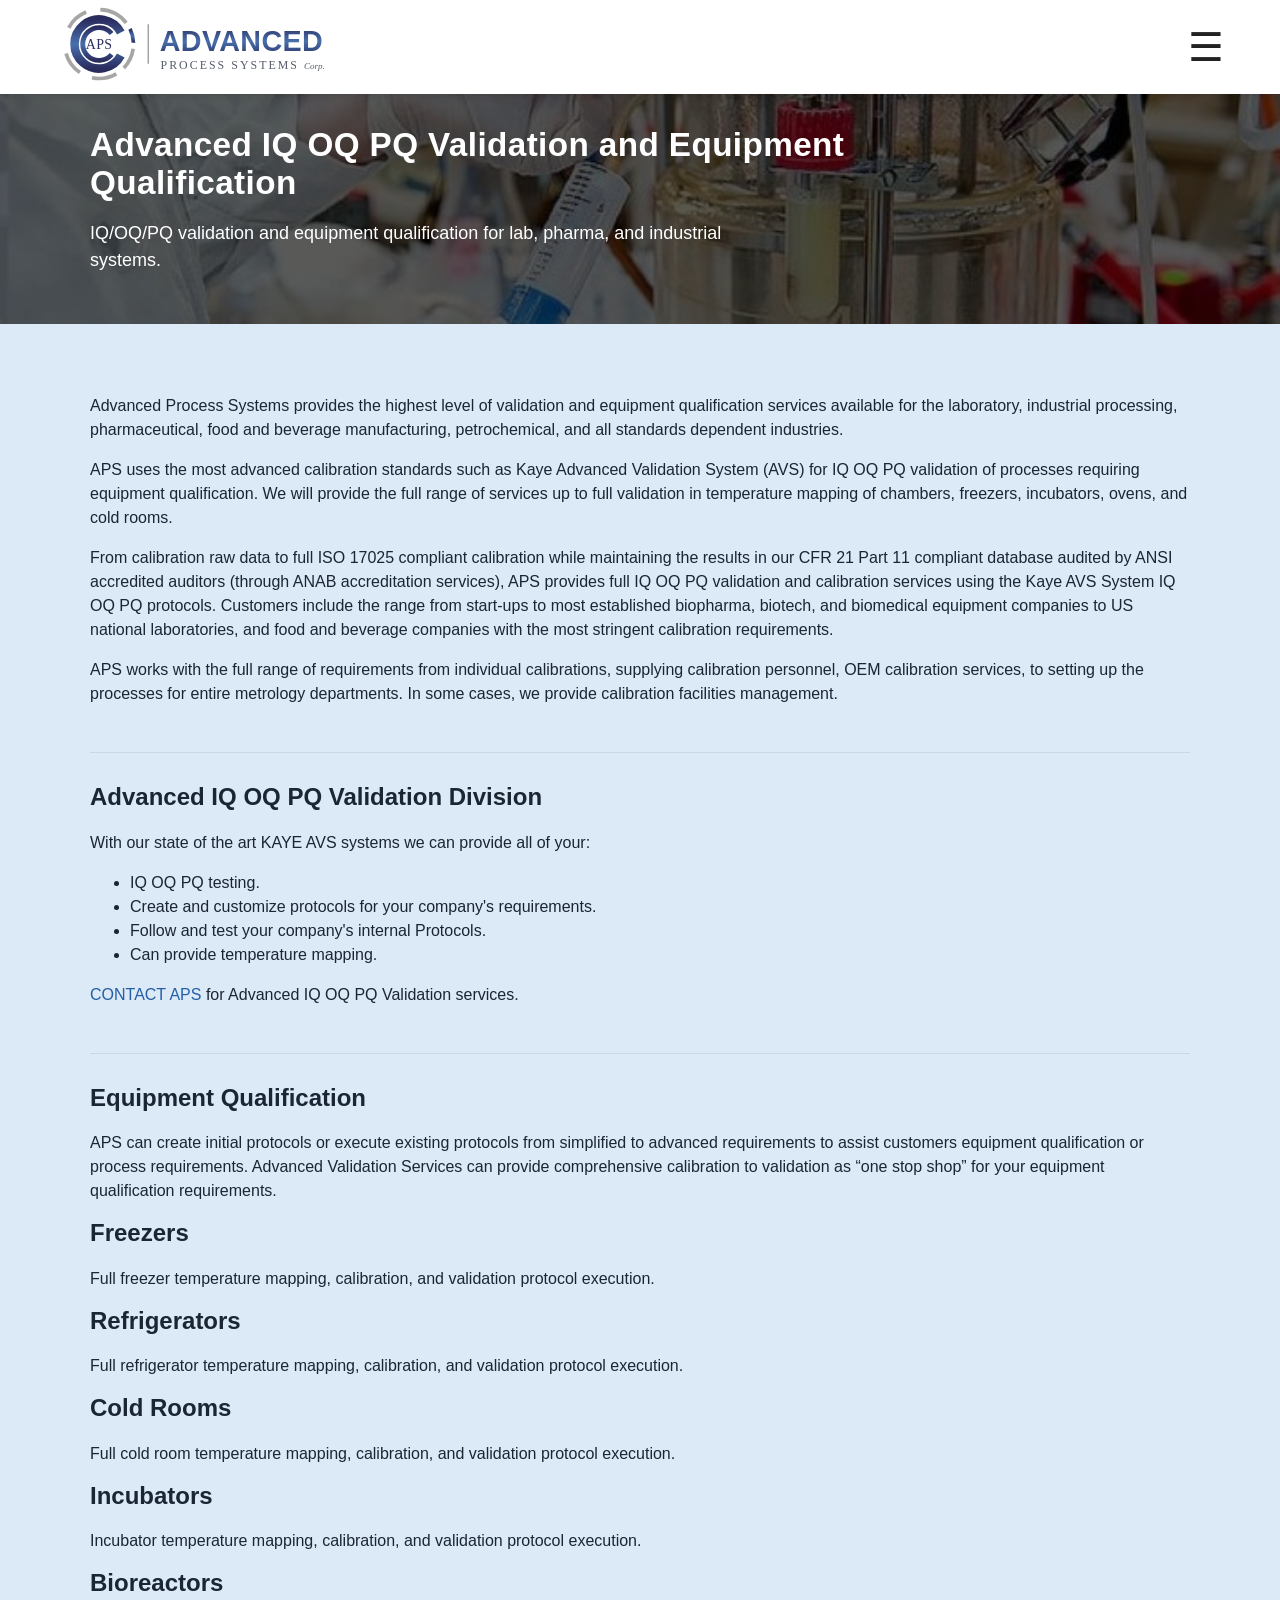
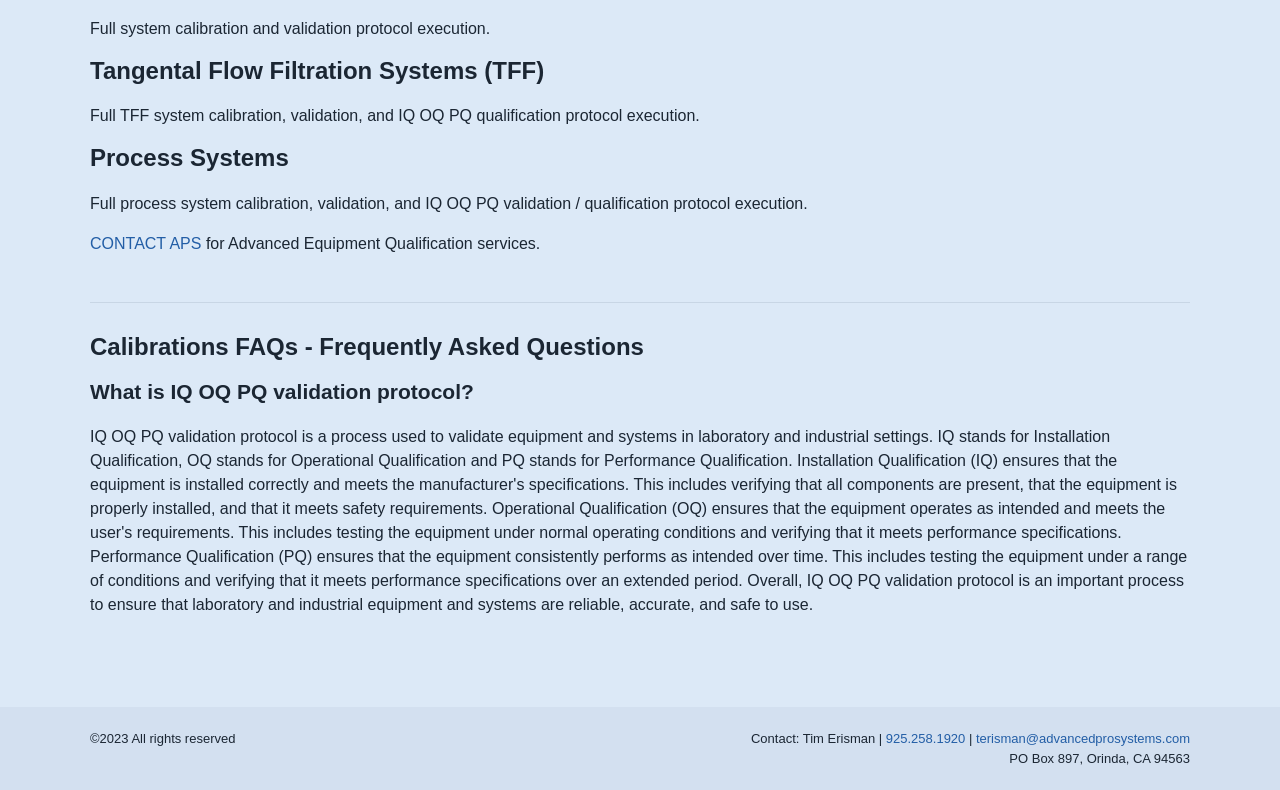
<file: validation.html>
<!DOCTYPE html>
<html lang="en"><head><meta charset="utf-8"/><meta content="width=device-width,initial-scale=1" name="viewport"/><title>IQ OQ PQ Validation | Advanced Process Systems</title><meta content="" name="description"/><link href="assets/styles.css" rel="stylesheet"/></head><body><header class="site-header"><a href="index.html"><img alt="Advanced Process Systems" class="logo" src="assets/aps-logo.svg"/></a><button aria-label="Open menu" class="menu-btn">☰</button></header><nav class="nav"><a href="index.html">Home</a><a href="services.html">Services and Support</a><a href="calibrations.html">Advanced Calibrations</a><a href="lab-calibrations.html">Lab Calibrations</a><a href="electrical-calibration.html">Electrical Calibration</a><a href="flow-calibration.html">Flow Calibration</a><a href="pipette-calibration.html">Pipette Calibration</a><a href="pressure-calibration.html">Pressure Calibration</a><a href="temperature-calibration.html">Temperature Calibration</a><a href="validation.html">IQ OQ PQ Validation</a><a href="products.html">Products</a><a href="contact.html">Contact</a></nav><section class="hero lab"><div class="inner"><h1>Advanced IQ OQ PQ Validation and Equipment Qualification</h1><p>IQ/OQ/PQ validation and equipment qualification for lab, pharma, and industrial systems.</p></div></section><main class="page compact-h2 tight-top"><div class="container">
<section class="section"><p>Advanced Process Systems provides the highest level of validation and equipment qualification services available for the laboratory, industrial processing, pharmaceutical, food and beverage manufacturing, petrochemical, and all standards dependent industries.</p><p>APS uses the most advanced calibration standards such as Kaye Advanced Validation System (AVS) for IQ OQ PQ validation of processes requiring equipment qualification. We will provide the full range of services up to full validation in temperature mapping of chambers, freezers, incubators, ovens, and cold rooms.</p><p>From calibration raw data to full ISO 17025 compliant calibration while maintaining the results in our CFR 21 Part 11 compliant database audited by ANSI accredited auditors (through ANAB accreditation services), APS provides full IQ OQ PQ validation and calibration services using the Kaye AVS System IQ OQ PQ protocols. Customers include the range from start-ups to most established biopharma, biotech, and biomedical equipment companies to US national laboratories, and food and beverage companies with the most stringent calibration requirements.</p><p>APS works with the full range of requirements from individual calibrations, supplying calibration personnel, OEM calibration services, to setting up the processes for entire metrology departments. In some cases, we provide calibration facilities management.</p></section>
<section class="section"><h2>Advanced IQ OQ PQ Validation Division</h2><p>With our state of the art KAYE AVS systems we can provide all of your:</p><ul><li>IQ OQ PQ testing.</li><li>Create and customize protocols for your company's requirements.</li><li>Follow and test your company's internal Protocols.</li><li>Can provide temperature mapping.</li></ul><p><a href="contact.html">CONTACT APS</a> for Advanced IQ OQ PQ Validation services.</p></section>
<section class="section"><h2>Equipment Qualification</h2><p>APS can create initial protocols or execute existing protocols from simplified to advanced requirements to assist customers equipment qualification or process requirements. Advanced Validation Services can provide comprehensive calibration to validation as “one stop shop” for your equipment qualification requirements.</p><h2>Freezers</h2><p>Full freezer temperature mapping, calibration, and validation protocol execution.</p><h2>Refrigerators</h2><p>Full refrigerator temperature mapping, calibration, and validation protocol execution.</p><h2>Cold Rooms</h2><p>Full cold room temperature mapping, calibration, and validation protocol execution.</p><h2>Incubators</h2><p>Incubator temperature mapping, calibration, and validation protocol execution.</p><h2>Bioreactors</h2><p>Full system calibration and validation protocol execution.</p><h2>Tangental Flow Filtration Systems (TFF)</h2><p>Full TFF system calibration, validation, and IQ OQ PQ qualification protocol execution.</p><h2>Process Systems</h2><p>Full process system calibration, validation, and IQ OQ PQ validation / qualification protocol execution.</p><p><a href="contact.html">CONTACT APS</a> for Advanced Equipment Qualification services.</p></section>
<section class="section"><h2>Calibrations FAQs - Frequently Asked Questions</h2><h3>What is IQ OQ PQ validation protocol?</h3><p>IQ OQ PQ validation protocol is a process used to validate equipment and systems in laboratory and industrial settings. IQ stands for Installation Qualification, OQ stands for Operational Qualification and PQ stands for Performance Qualification. Installation Qualification (IQ) ensures that the equipment is installed correctly and meets the manufacturer's specifications. This includes verifying that all components are present, that the equipment is properly installed, and that it meets safety requirements. Operational Qualification (OQ) ensures that the equipment operates as intended and meets the user's requirements. This includes testing the equipment under normal operating conditions and verifying that it meets performance specifications. Performance Qualification (PQ) ensures that the equipment consistently performs as intended over time. This includes testing the equipment under a range of conditions and verifying that it meets performance specifications over an extended period. Overall, IQ OQ PQ validation protocol is an important process to ensure that laboratory and industrial equipment and systems are reliable, accurate, and safe to use.</p></section></div></main><footer class="footer"><div class="inner"><div>©2023 All rights reserved</div><div>Contact: Tim Erisman | <a href="tel:+19252581920">925.258.1920</a> | <a href="mailto:terisman@advancedprosystems.com">terisman@advancedprosystems.com</a><br/>PO Box 897, Orinda, CA 94563</div></div></footer><script src="assets/site.js"></script></body></html>
</file>
<file: assets/styles.css>
:root{--blue:#235ea6;--ink:#1b2633;--pale:#dfeafb;--line:#73869c;--gold:#fff1a8}
*{box-sizing:border-box} html{scroll-behavior:smooth} body{margin:0;font-family:Arial,Helvetica,sans-serif;color:var(--ink);background:#edf4fc;font-size:16px;line-height:1.5}
a{color:var(--blue);text-decoration:none} a:hover{text-decoration:underline}
.site-header{height:94px;background:#fff;display:flex;align-items:center;justify-content:space-between;padding:0 max(24px,calc((100vw - 1180px)/2));position:sticky;top:0;z-index:20;box-shadow:0 1px 7px #0002}
.logo{width:330px;max-height:82px;object-fit:contain;object-position:left center}.menu-btn{border:0;background:transparent;font-size:40px;cursor:pointer;color:#222}
.nav{position:fixed;right:0;top:76px;width:min(360px,90vw);background:#fff;box-shadow:0 10px 25px #0004;padding:18px 26px;display:none;z-index:30}.nav.open{display:block}.nav a{display:block;padding:8px 0;border-bottom:1px solid #dde4ed;font-weight:600}
.hero{min-height:230px;background:linear-gradient(#000000a6,#000000a6),url('bioprocess.jpg') center/cover;display:flex;align-items:center}.hero .inner{width:min(1100px,90vw);margin:auto;color:#fff}.hero h1{font-size:clamp(20px,2.6vw,34px);font-weight:600;letter-spacing:.4px;line-height:1.15;margin:0 0 14px;max-width:850px}.hero p{font-size:18px;max-width:700px}.hero.lab{background-image:linear-gradient(#000000a6,#000000a6),url('lab-calibration.jpg')}.hero.elec{background-image:linear-gradient(#000000a6,#000000a6),url('electrical-calibration.png')}.hero.pip{background-image:linear-gradient(#000000a6,#000000a6),url('pipette-calibration.png')}.hero.pres{background-image:linear-gradient(#000000a6,#000000a6),url('pressure-calibration.png')}.hero.temp{background-image:linear-gradient(#000000a6,#000000a6),url('thermometer.png')}.compact-h2 .section h2{font-size:24px}.tight-top .container{padding-top:24px}.page{background:#dce9f7;min-height:calc(100vh - 94px)}
.container{width:min(1100px,92vw);margin:auto;padding:44px 0}.section{padding:30px 0;border-bottom:1px solid #8da0b544}.section:last-child{border:0}.section h1,.section h2,.section h3{line-height:1.15;margin-top:0}.section h1{font-size:38px}.section h2{font-size:28px}.section h3{font-size:21px}.lead{font-size:18px}.grid{display:grid;gap:28px}.grid.three{grid-template-columns:repeat(3,1fr)}.grid.two{grid-template-columns:repeat(2,1fr)}
.card{background:#ffffffd9;border:1px solid #9aacbf;border-radius:5px;padding:23px;box-shadow:0 3px 10px #2341}.card h3{margin-bottom:8px}.card ul{margin-top:8px;padding-left:22px}.feature{background:#fff;padding:0;overflow:hidden}.feature img{display:block;width:100%;aspect-ratio:2.4/1;object-fit:cover}.feature .copy{padding:18px 22px}.button{display:inline-block;background:var(--blue);color:#fff;padding:11px 17px;border-radius:3px;font-weight:bold}.button:hover{text-decoration:none;filter:brightness(.93)}
.banner-image{width:100%;max-height:560px;object-fit:cover;display:block;background:#fff}.section h2.section-title{font-size:25px;font-weight:600;letter-spacing:.5px;margin-top:20px}.callout{background:var(--gold);display:inline;padding:2px 4px}.service-menu{border:1px solid #6b7d92;border-radius:5px;padding:16px;background:#dce9f799}.service-menu ul{columns:2;margin:7px 0}.faq{margin:18px 0}.faq h3{margin-bottom:4px}.checks{display:grid;grid-template-columns:1fr 1fr;gap:12px}.check{background:#fff;padding:14px 16px;border-left:4px solid var(--blue)}
form{max-width:690px;margin:auto;background:#ffffffc7;padding:24px;border:1px solid #46566a;border-radius:5px}.form-grid{display:grid;grid-template-columns:1fr 1fr;gap:14px}label{font-weight:700;font-size:14px}input:not([type=radio]):not([type=checkbox]),select,textarea{width:100%;padding:10px;border:1px solid #8794a3;background:#fff;font:inherit}textarea{min-height:100px}.radio label{display:flex;align-items:flex-start;gap:9px;font-weight:400;margin:8px 0}.radio input{width:auto;flex:none;margin:3px 0 0}.submit{width:100%;border:0;background:#2869c7;color:#fff;padding:12px;font-weight:bold;cursor:pointer}.submit:disabled{opacity:.6;cursor:default}.form-error{color:#b00020;font-weight:600;margin-top:12px}
.footer{background:#d3e0f0;padding:22px 0;font-size:13px}.footer .inner{width:min(1100px,92vw);margin:auto;display:grid;grid-template-columns:1fr 2fr;gap:20px;text-align:center}.footer div:first-child{text-align:left}.footer div:last-child{text-align:right}
@media(max-width:760px){.grid.three,.grid.two,.checks,.form-grid{grid-template-columns:1fr}.service-menu ul{columns:1}.footer .inner{grid-template-columns:1fr;text-align:left}.footer div:last-child{text-align:left}.hero{min-height:190px}.container{padding-top:28px}}
</file>
